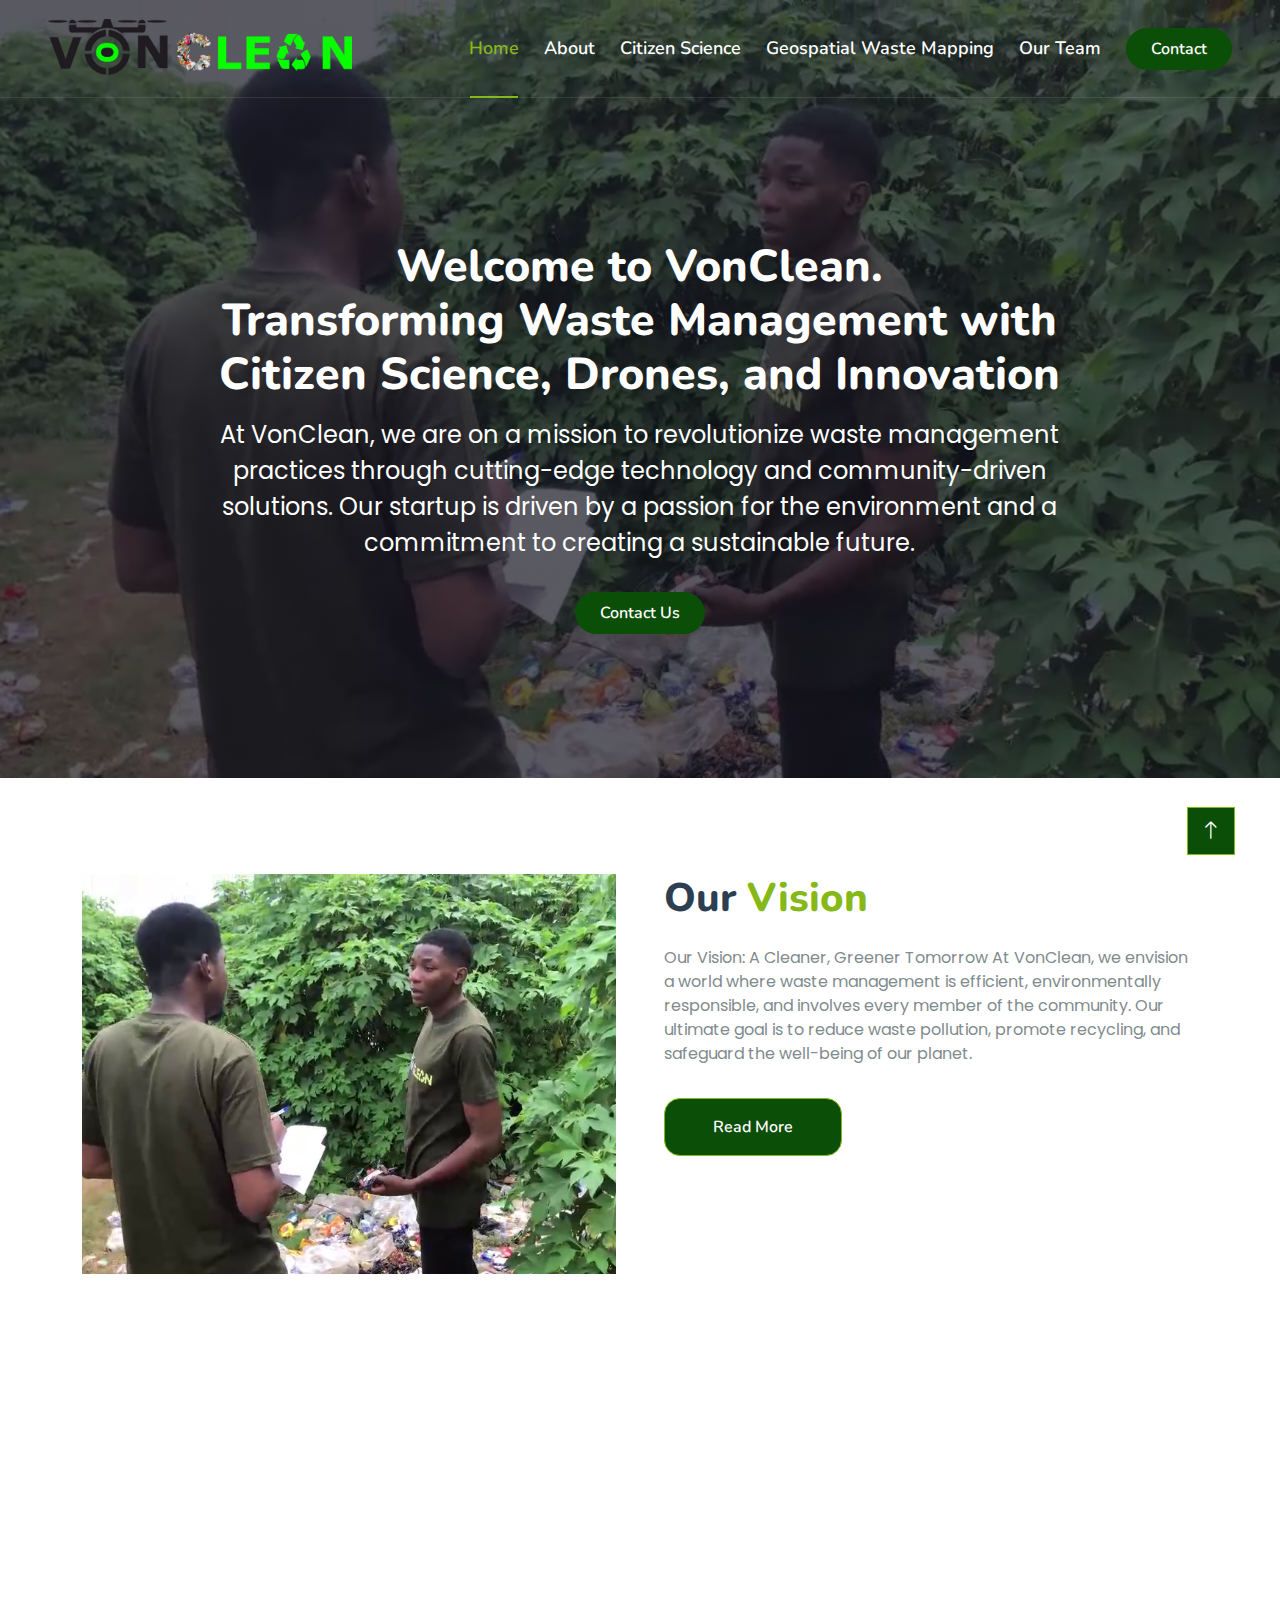
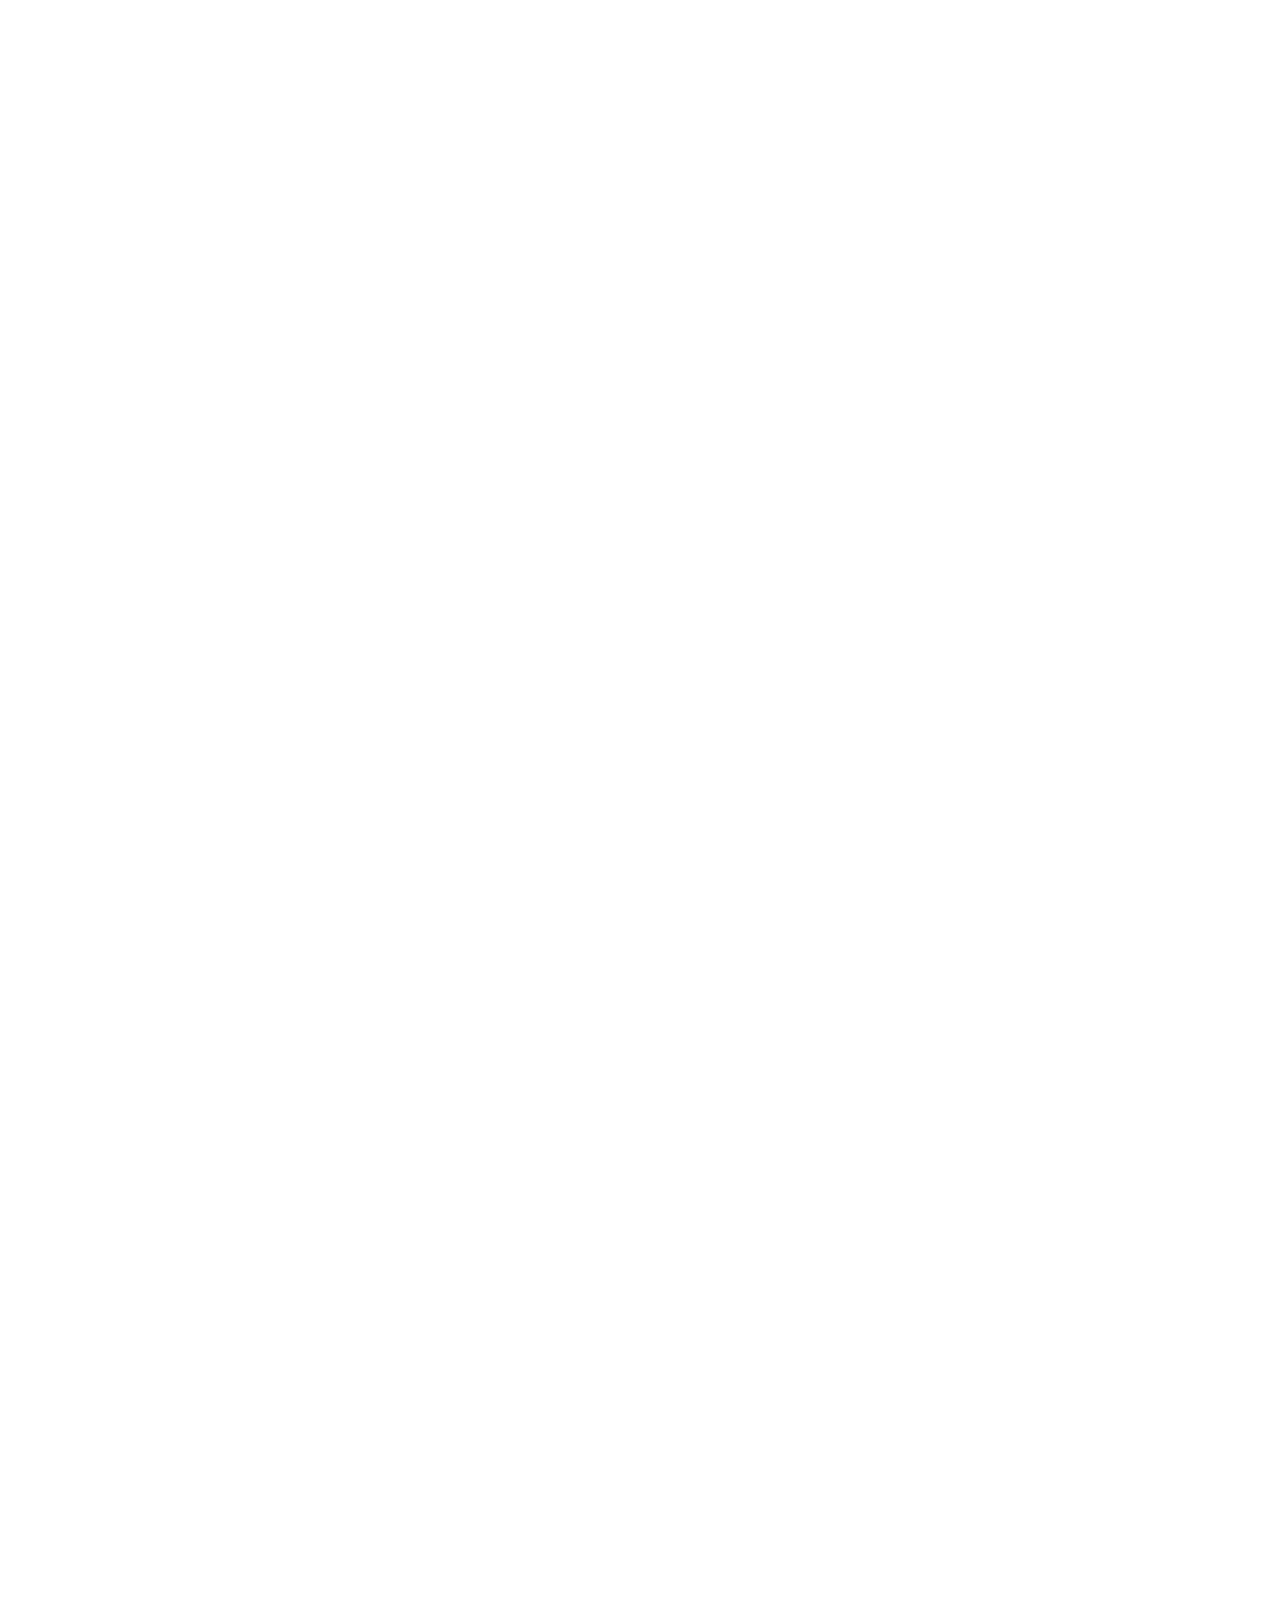
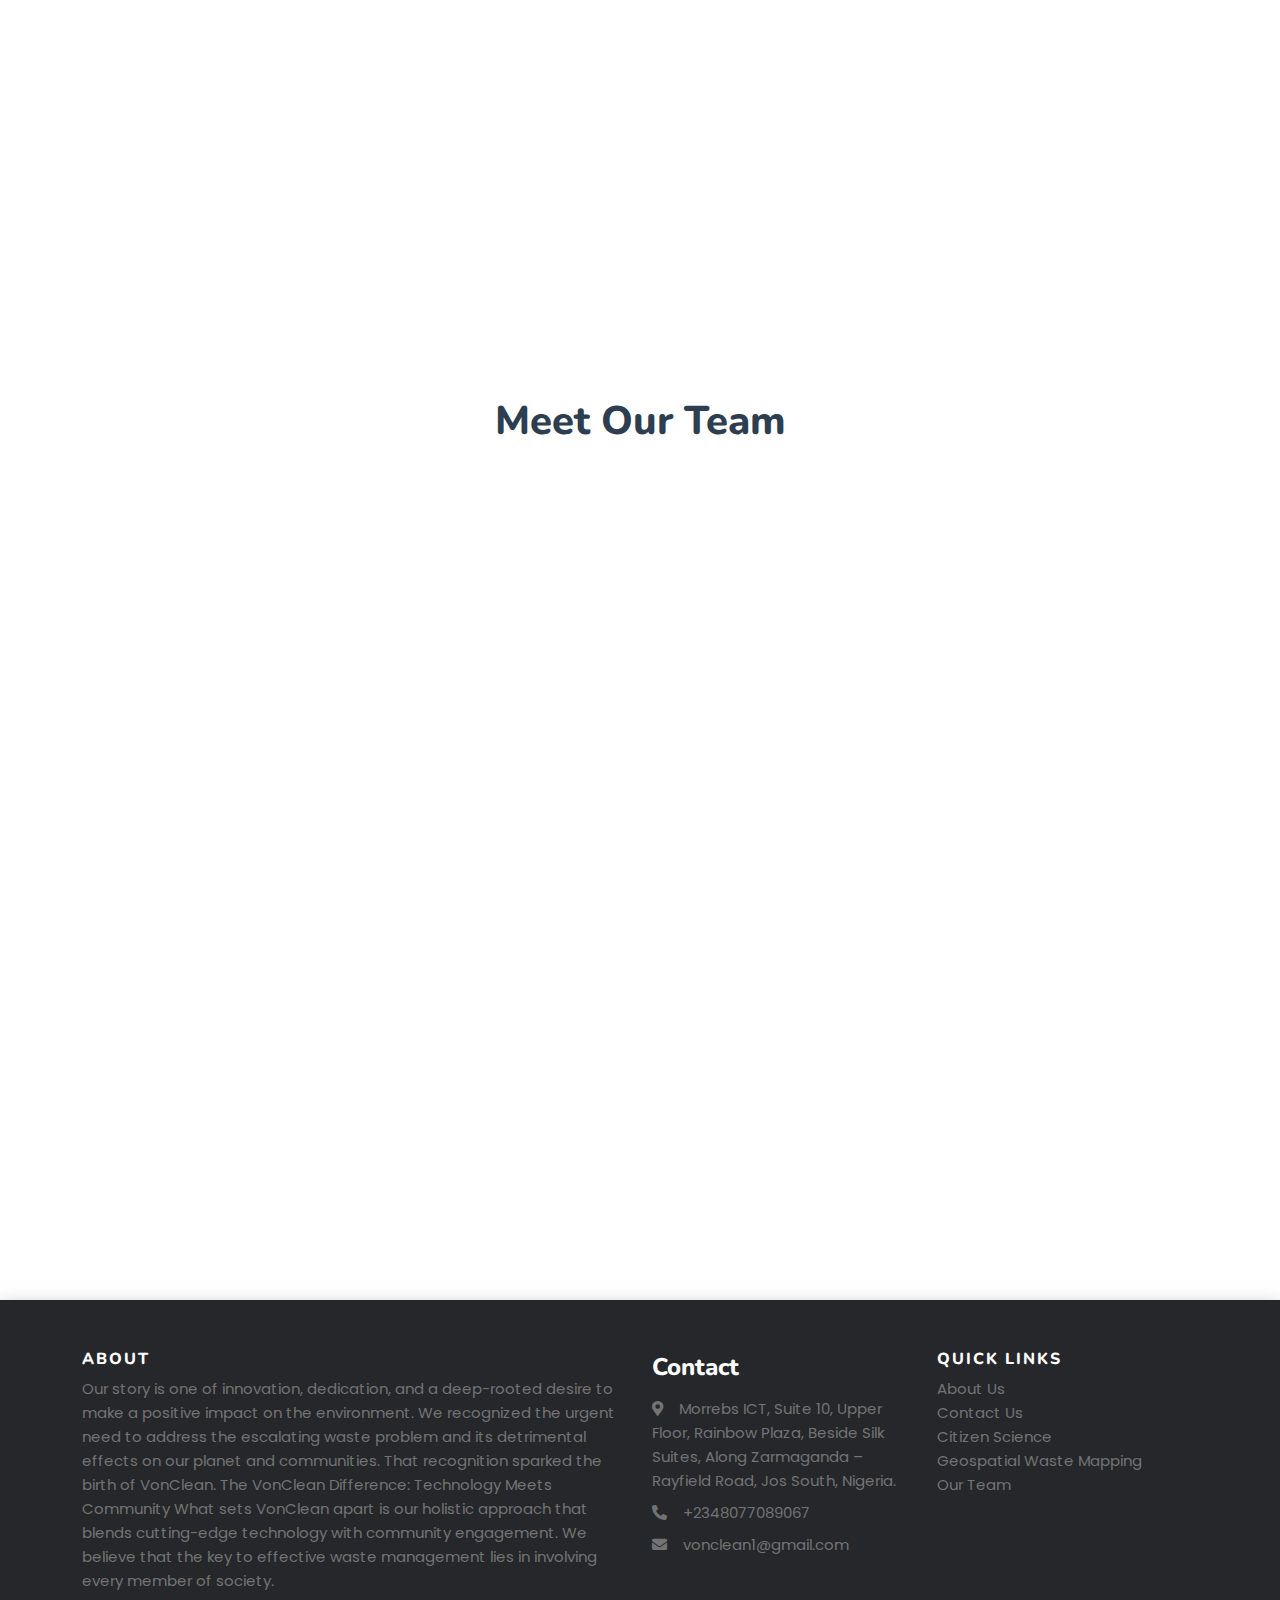
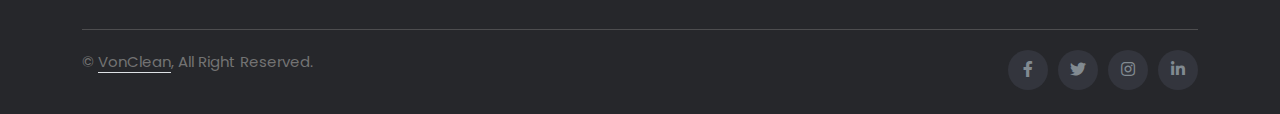
<file: vonclean Website/index.html>
<!DOCTYPE html>
<html lang="en">

<head>
    <meta charset="utf-8">
    <title>Von Clean</title>
    <meta content="width=device-width, initial-scale=1.0" name="viewport">
    <meta content="" name="keywords">
    <meta content="" name="description">

    <!-- Favicon -->
    <link href="img/Backup_of_sdfvfsvsfdc.png" rel="icon">

    <!-- Google Web Fonts -->
    <link rel="preconnect" href="https://fonts.googleapis.com">
    <link rel="preconnect" href="https://fonts.gstatic.com" crossorigin>
    <link href="https://fonts.googleapis.com/css2?family=Heebo:wght@400;500;600&family=Nunito:wght@600;700;800&display=swap" rel="stylesheet">

    <!-- Icon Font Stylesheet -->
    <link href="https://cdnjs.cloudflare.com/ajax/libs/font-awesome/5.10.0/css/all.min.css" rel="stylesheet">
    <link href="https://cdn.jsdelivr.net/npm/bootstrap-icons@1.4.1/font/bootstrap-icons.css" rel="stylesheet">

    <!-- Libraries Stylesheet -->
    <link href="lib/animate/animate.min.css" rel="stylesheet">
    <link href="lib/owlcarousel/assets/owl.carousel.min.css" rel="stylesheet">
    <link href="lib/tempusdominus/css/tempusdominus-bootstrap-4.min.css" rel="stylesheet" />
    <link rel="stylesheet" href="https://stackpath.bootstrapcdn.com/bootstrap/4.1.3/css/bootstrap.min.css" integrity="sha384-MCw98/SFnGE8fJT3GXwEOngsV7Zt27NXFoaoApmYm81iuXoPkFOJwJ8ERdknLPMO" crossorigin="anonymous">
    <link rel="stylesheet" href="https://cdnjs.cloudflare.com/ajax/libs/font-awesome/5.15.1/css/all.min.css" integrity="sha512-+4zCK9k+qNFUR5X+cKL9EIR+ZOhtIloNl9GIKS57V1MyNsYpYcUrUeQc9vNfzsWfV28IaLL3i96P9sdNyeRssA==" crossorigin="anonymous" />
    <!-- Customized Bootstrap Stylesheet -->
    <link href="css/bootstrap.min.css" rel="stylesheet">

    <!-- Template Stylesheet -->
    <link href="css/style.css" rel="stylesheet">
    <style>
        @import url('https://fonts.googleapis.com/css2?family=Poppins:wght@200;300;400;500;600;700;800;900&display=swap');
*{
    margin:0;
    padding:0;
    box-sizing: border-box;
}
body{
    font-family: 'Poppins', sans-serif;
    min-height: 100vh;
    display: block;
    align-items: center;
    justify-content: center;
}
.site-footer {
  background-color: #26272b;
  padding: 45px 0 20px;
  font-size: 15px;
  line-height: 24px;
  color: #737373;
  box-shadow: 0 10px 20px rgba(0,0,0,0.5);
}
.site-footer hr {
  border-top-color: #bbb;
  opacity: 0.5;
}
.site-footer hr.small {
  margin: 20px 0;
}
.site-footer h6 {
  color: #fff;
  font-size: 16px;
  text-transform: uppercase;
  margin-top: 5px;
  letter-spacing: 2px;
}
.site-footer a {
  color: #737373;
}
.site-footer a:hover {
  color: #fff;
  text-decoration: none;
} 
.footer-links {
  padding-left: 0;
  list-style: none;
}
.footer-links li {
  display: block;
}
.footer-links a {
  color: #737373;
}
.footer-links a:active,
.footer-links a:focus,
.footer-links a:hover {
  color: #fff;
  text-decoration: none;
} 
.site-footer .social-icons {
  text-align: right;
}
.site-footer .social-icons a {
  width: 40px;
  height: 40px;
  line-height: 40px;
  margin-left: 6px;
  margin-right: 0;
  border-radius: 100%;
  background-color: #33353d;
}
.copyright-text {
  margin: 0;
}
@media (max-width: 991px) {
  .site-footer [class^="col-"] {
    margin-bottom: 30px;
  }
}
@media (max-width: 767px) {
  .site-footer {
    padding-bottom: 0;
  }
  .site-footer .copyright-text,
  .site-footer .social-icons {
    text-align: center;
  }
}
.social-icons {
  padding-left: 0;
  margin-bottom: 0;
  list-style: none;
}
.social-icons li {
  display: inline-block;
  margin-bottom: 4px;
} 
.social-icons a {
  background-color: #eceeef;
  color: #818a91;
  font-size: 16px;
  display: inline-block;
  line-height: 44px;
  width: 44px;
  height: 44px;
  text-align: center;
  margin-right: 8px;
  border-radius: 100%;
  -webkit-transition: all 0.2s linear;
  -o-transition: all 0.2s linear;
  transition: all 0.2s linear;
}
.social-icons a:active,
.social-icons a:focus,
.social-icons a:hover {
  color: #fff;
  background-color: #29aafe;
} 
.social-icons a.facebook:hover {
  background-color: #3b5998;
}
.social-icons a.twitter:hover {
  background-color: #00aced;
}
.social-icons a.linkedin:hover {
  background-color: #007bb6;
}
.social-icons a.dribbble:hover {
  background-color: #ea4c89;
}
 

  
    </style>
</head>

<body>
    <!-- Spinner Start -->
    <div id="spinner" class="show bg-white position-fixed translate-middle w-100 vh-100 top-50 start-50 d-flex align-items-center justify-content-center">
        <div class="spinner-border text-primary" style="width: 3rem; height: 3rem;" role="status">
            <span class="sr-only">Loading...</span>
        </div>
    </div>
    <!-- Spinner End -->


    <!-- Topbar Start -->

    <!-- Topbar End -->


    <!-- Navbar & Hero Start -->
    <!-- Navbar & Hero Start -->
    <!-- Navbar & Hero Start -->
    <div class="container-fluid position-relative p-0">
        <nav class="navbar navbar-expand-lg navbar-light px-4 px-lg-5 py-3 py-lg-0" >
            <a href="" class="navbar-brand p-0">
               
                <img src="img/Backup_of_sdfvfsvsfdc.png" alt="Logo">
            </a>
            <button class="navbar-toggler" type="button" data-bs-toggle="collapse" data-bs-target="#navbarCollapse">
                <span class="fa fa-bars"></span>
            </button>
            <div class="collapse navbar-collapse" id="navbarCollapse">
                <div class="navbar-nav ms-auto py-0"  style="font-size: 2px;">
                    <a href="index.html" class="nav-item nav-link active">Home</a>
                    <a href="about.html" class="nav-item nav-link">About</a>
                    <a href="service.html" class="nav-item nav-link">Citizen Science</a>
                    <a href="package.html" class="nav-item nav-link">Geospatial Waste Mapping</a>
                    <a href="team.html" class="nav-item nav-link">Our Team</a>
                   
                    </div>
                    <a 
                </div>
                <a  class="btn btn-primary rounded-pill py-2 px-4" href="contact.html"  style="background-color: #0B4E07; border-color: #0B4E07;">Contact</a>
            </div>
        </nav>

        <div class="container-fluid bg-primary py-5 mb-5 hero-header" >
            <div class="container py-5">
                <div class="row justify-content-center py-5">
                    <div class="col-lg-10 pt-lg-5 mt-lg-5 text-center">
                        <h1 class="display-3 text-white mb-3 animated slideInDown" style="font-size: 280%;">Welcome to VonClean.<br> Transforming Waste Management with Citizen Science, Drones, and Innovation
                        </h1>
                        <p class="fs-4 text-white mb-4 animated slideInDown">At VonClean, we are on a mission to revolutionize waste management practices through cutting-edge technology and community-driven solutions. Our startup is driven by a passion for the environment and a commitment to creating a sustainable future. </p>
                        <div class="position-relative w-75 mx-auto animated slideInDown">
                           
                            <center><button type="button" class="btn btn-primary rounded-pill py-2 px-4" style="margin-top: 7px; background-color: #0B4E07; border-color: #0B4E07;">Contact Us</button></center>
                        </div>
                    </div>
                </div>
            </div>
        </div>
    </div>
    <!-- Navbar & Hero End -->


    <!-- About Start -->
    <div class="container-xxl py-5">
        <div class="container">
            <div class="row g-5">
                <div class="col-lg-6 wow " data-wow-delay="0.1s" style="min-height: 400px;">
                    <div class="position-relative h-100">
                        <img class="img-fluid position-absolute w-100 h-100" src="img/vlcsnap-2023-10-06-03h08m09s844.png" alt="" style="object-fit: cover;">
                    </div>
                </div>
                <div class="col-lg-6 wow "  >
                  
                    <h1 class="mb-4">Our <span class="text-primary">Vision</span></h1>
                    <p class="mb-4">Our Vision: A Cleaner, Greener Tomorrow
                        At VonClean, we envision a world where waste management is efficient, environmentally responsible, and involves every member of the community. Our ultimate goal is to reduce waste pollution, promote recycling, and safeguard the well-being of our planet.

                    </p>
                    
                    <a class="btn btn-primary py-3 px-5 mt-2" href="about.html" style="border-radius: 16px; background-color:#0B4E07 ;">Read More</a>
                </div>
            </div>
        </div>
    </div>
    <!-- About End -->


    <!-- Service Start -->
    <div class="container-xxl py-5">
        <div class="container">
            <div class="text-center wow  " data-wow-delay="0.1s" >
                <h6 class="section-title bg-white text-center text-primary px-3">Von Clean</h6>
                <h1 class="mb-5">The VonClean Solution: A Holistic Approach
                </h1>
            </div>
            <div class="row g-4">
                <div class="col-lg-3 col-sm-6 wow  " data-wow-delay="0.1s">
                    <div class="service-item rounded pt-3" style="height: 400px;">
                        <div class="p-4">
                            
                            <h5>Citizen Science</h5>
                            <p>We believe in the power of communities. With our mobile application, citizens actively participate in waste sorting, contributing to a cleaner environment and a stronger sense of responsibility.</p>
                        </div>
                    </div>
                </div>
                <div class="col-lg-3 col-sm-6 wow  "  >
                    <div class="service-item rounded pt-3" style="height: 400px;">
                        <div class="p-4">
                         
                            <h5>Drone Technology</h5>
                            <p>We've harnessed the potential of drones to identify waste hotspots, map waste collection routes, and monitor environmental conditions. Drones help us optimize waste management operations while reducing carbon emissions.</p>
                        </div>
                    </div>
                </div>
                <div class="col-lg-3 col-sm-6 wow  " data-wow-delay="0.5s">
                    <div class="service-item rounded pt-3" style="height: 400px;">
                        <div class="p-4">
                           
                            <h5>IoT Sensors</h5>
                            <p>Our smart waste bins, equipped with IoT sensors, communicate real-time data on fill levels. This data helps us optimize waste collection routes, minimize fuel consumption, and respond swiftly to illegal dumping incidents.
                            </p>
                        </div>
                    </div>
                </div>
                <div class="col-lg-3 col-sm-6 wow  " data-wow-delay="0.7s" >
                    <div class="service-item rounded pt-3" style="height: 400px;">
                        <div class="p-4">
                         
                            <h5>Incentive System</h5>
                            <p>VonClean's blockchain-based incentive system rewards individuals for responsible waste disposal and active recycling. Earn crypto rewards for making eco-friendly choices!
                            </p>
                        </div>
                    </div>
                </div>
               
                
               
            </div>
        </div>
    </div>
    <!-- Service End -->


    <!-- Destination Start -->
    <div class="col-lg-100 wow  "  >
        <center>
        <h1 class="mb-4">How It Works<span class="text-primary"> 
        </span></h1>
        
        <div class="col-lg-100 wow">
            <div class="col-sm-6">
                <p class="mb-0"style="font-size: 20px;"><i class="fa fa-arrow-right text-primary me-2" ></i>  Download the VonClean mobile app and become a citizen scientist.</p>
            </div><br>
            <div class="col-sm-6">
                <p class="mb-0"style="font-size: 20px;"><i class="fa fa-arrow-right text-primary me-2" ></i>Sort your waste correctly using our guidelines and the app.</p>
            </div><br>
            <div class="col-sm-6">
                <p class="mb-0"style="font-size: 20px;"><i class="fa fa-arrow-right text-primary me-2"></i>Drones identify waste hotspots and optimize collection routes.</p>
            </div>
            <div class="col-sm-6">
                <p class="mb-0"style="font-size: 20px;"><i class="fa fa-arrow-right text-primary me-2"></i> IoT sensors keep track of waste levels and report any irregularities.
                </p>
            </div>
            <div class="col-sm-6">
                <p class="mb-0"style="font-size: 20px;"><i class="fa fa-arrow-right text-primary me-2"></i> Earn crypto rewards for your eco-friendly efforts and help us build a sustainable future.
                </p>
            </div>
            
        </div>
       
    </center>
    </div>
    <!-- Destination Start -->


    <!-- Package Start -->
    <div class="container-xxl py-5 destination">
        <div class="container">
            <div class="text-center wow  " data-wow-delay="0.1s">
                <h6 class="section-title bg-white text-center text-primary px-3"></h6>
                <h1 class="mb-5">Our Impact: Making a Cleaner World Together</h1>
                <p>By joining VonClean, you become part of a global movement dedicated to reducing waste pollution, conserving resources, and mitigating climate change. Together, we are creating a positive impact, one responsible disposal at a time.</p>
            </div>
            <div class="row g-3">
                <div class="col-lg-7 col-md-6">
                    <div class="row g-3">
                        <div class="col-lg-12 col-md-12 wow zoomIn" data-wow-delay="0.1s">
                            <a class="position-relative d-block overflow-hidden" href="">
                                <img class="img-fluid" src="img/WhatsApp Image 2023-10-05 at 18.59.51_b72c6d23.jpg" alt="">
                               
                        </div>
                        <div class="col-lg-6 col-md-12 wow zoomIn"  >
                            <a class="position-relative d-block overflow-hidden" href="">
                                <img class="img-fluid" src="img/WhatsApp Image 2023-10-05 at 18.59.51_790d1161.jpg" alt="">
                                
                            </a>
                        </div>
                        <div class="col-lg-6 col-md-12 wow zoomIn" data-wow-delay="0.5s">
                            <a class="position-relative d-block overflow-hidden" href="">
                                <img class="img-fluid" src="img/WhatsApp Image 2023-10-05 at 18.59.46_4529bfdc.jpg" alt="">
                               
                            </a>
                        </div>
                    </div>
                </div>
                <div class="col-lg-5 col-md-6 wow zoomIn" data-wow-delay="0.7s" style="min-height: 350px;">
                    <a class="position-relative d-block h-100 overflow-hidden" href="">
                        <img class="img-fluid position-absolute w-100 h-100" src="img/WhatsApp Image 2023-10-05 at 19.00.00_bc6ce55f.jpg" alt="" style="object-fit: cover;">
            
                    </a>
                </div>
            </div>
        </div>
    </div>
    <!-- Package End -->


    <!-- Booking Start -->
    <div class="container-xxl py-5">
        <div class="container">
            <div class="text-center  " >
    
                <h1 class="mb-5">Meet Our Team</h1>
            </div>
        
            <div class="row g-10">
       
                <div class="col-lg-3 col-md-10 wow  " data-wow-delay="0.1s">
                    <div class="team-item">
                        <div class="overflow-hidden">
                            <img class="img-fluid" src="img/WhatsApp Image 2024-01-05 at 3.44.56 PM.jpeg" alt="" style="height:300px; width:100%;">
                        </div>
                        <div class="position-relative d-flex justify-content-center" style="margin-top: -19px;">
                            <a class="btn btn-square mx-1" href=""><i class="fab fa-facebook-f"></i></a>
                            <a class="btn btn-square mx-1" href=""><i class="fab fa-twitter"></i></a>
                            <a class="btn btn-square mx-1" href=""><i class="fab fa-instagram"></i></a>
                        </div>
                        <div class="text-center p-4" style="height: 280px;">
                            <h5 class="mb-0">Angela Jinan (CEO)
                            </h5>
                            <small> 
                             -Strategic leader with a proven track record in business development and growth.<br>
                                -Dedicated to fostering innovation and implementing cutting-edge technologies to drive company success.<br>
                             </small>
                                
                                
                                
                                
                                
                            
                        </div>
                    </div>
                </div>
                <div class="col-lg-3 col-md-10 wow  " data-wow-delay="0.1s">
                    <div class="team-item">
                        <div class="overflow-hidden">
                            <img class="img-fluid" src="img/WhatsApp Image 2023-10-05 at 18.59.51_790d1161.jpg" alt="" style="height:300px; width:100%;">
                        </div>
                        <div class="position-relative d-flex justify-content-center" style="margin-top: -19px;">
                            <a class="btn btn-square mx-1" href=""><i class="fab fa-facebook-f"></i></a>
                            <a class="btn btn-square mx-1" href=""><i class="fab fa-twitter"></i></a>
                            <a class="btn btn-square mx-1" href=""><i class="fab fa-instagram"></i></a>
                        </div>
                        <div class="text-center p-4" style="height: 280px;">
                            <h5 class="mb-0">Jonathan Vongchak
                            </h5>
                            <small>  - Visionary leader with a background in environmental science.<br>
                                - Passionate about leveraging technology for sustainable solutions.<br>
                                - Driven by a commitment to reducing waste and promoting recycling.
                             </small>
                        </div>
                    </div>
                </div>
          

            
                <div class="col-lg-3 col-md-6 wow  "  >
                    <div class="team-item">
                        <div class="overflow-hidden">
                            <img class="img-fluid" src="img/1696595106048.jpg"  style="height:300px; width:100%;" alt="">
                        </div>
                        <div class="position-relative d-flex justify-content-center" style="margin-top: -19px;">
                            <a class="btn btn-square mx-1" href=""><i class="fab fa-facebook-f"></i></a>
                            <a class="btn btn-square mx-1" href=""><i class="fab fa-twitter"></i></a>
                            <a class="btn btn-square mx-1" href=""><i class="fab fa-instagram"></i></a>
                        </div>
                        <div class="text-center p-4" style="height: 280px;">
                            <h5 class="mb-0">Ruel Hezekiah Nuffy</h5>
                            <small> - Tech enthusiast with a deep understanding of drone technology.<br>
                                - Aims to revolutionize waste management through innovation.<br>
                                - Committed to creating a cleaner and greener future.
                             </small>
                        </div>
                    </div>
                </div>
                <div class="col-lg-3 col-md-6 wow  " data-wow-delay="0.5s">
                    <div class="team-item">
                        <div class="overflow-hidden">
                            <img class="img-fluid" src="img/WhatsApp Image 2023-10-05 at 18.59.51_b72c6d23.jpg" style="height:300px; width:100%;" alt="">
                        </div>
                        <div class="position-relative d-flex justify-content-center" style="margin-top: -19px;">
                            <a class="btn btn-square mx-1" href=""><i class="fab fa-facebook-f"></i></a>
                            <a class="btn btn-square mx-1" href=""><i class="fab fa-twitter"></i></a>
                            <a class="btn btn-square mx-1" href=""><i class="fab fa-instagram"></i></a>
                        </div>
                        <div class="text-center p-4" style="height: 280px;">
                            <h5 class="mb-0">Temitope Okunbamu</h5>
                            <small>- Operations expert with a track record of optimizing processes.<br>
                                - Ensures the seamless integration of technology into waste management.<br>
                                - Committed to efficiency, resource allocation, and environmental preservation.
                             </small>
                        </div>
                    </div>
                </div><br>
          <br><br>
            
        </div>
</div>
    </div>
    <!-- Book</ing Start -->

    <div class="col-lg-100 wow  "  >
        <center>
        
        <h1 class="mb-4">
            Join Us in Our Mission
            </h1>
        
       
            <p style="max-width:80%;">Are you ready to be a part of the solution? Join VonClean today, and together, we'll build a cleaner, greener tomorrow. Together, we'll make waste a thing of the past. Let's turn waste into progress!

                Join VonClean now and be a part of the change we all want to see in the world. Together, we can create a cleaner, greener future for generations to come.
                </p>
     
    </center>
    </div>
        

    <!-- Process Start -->

    <!-- Process Start -->


    <!-- Team Start -->
    
    <!-- Team End -->


    <!-- Testimonial Start -->
   
    <!-- Testimonial End -->
        

    <!-- Footer Start -->
    <footer class="site-footer">
        <div class="container">
          <div class="row">
            <div class="col-sm-12 col-md-6">
              <h6>About</h6>
              <p class="text-justify">Our story is one of innovation, dedication, and a deep-rooted desire to make a positive impact on the environment. We recognized the urgent need to address the escalating waste problem and its detrimental effects on our planet and communities. That recognition sparked the birth of VonClean.

                The VonClean Difference: Technology Meets Community
                What sets VonClean apart is our holistic approach that blends cutting-edge technology with community engagement. We believe that the key to effective waste management lies in involving every member of society.
                </p>
            </div>
    
            <div class="col-6 col-md-3">
              <h6></h6>
              <ul class="footer-links ">
                <h4 class="text-white mb-3">Contact</h4>
                <p class="mb-2"><i class="fa fa-map-marker-alt me-3"></i>Morrebs ICT, Suite 10, Upper Floor, Rainbow Plaza, Beside Silk Suites, Along Zarmaganda – Rayfield Road, Jos South, Nigeria.</p>
                <p class="mb-2"><i class="fa fa-phone-alt me-3"></i>+2348077089067</p>
                <p class="mb-2"><i class="fa fa-envelope me-3"></i>vonclean1@gmail.com </p>
              </ul>
            </div>
    
            <div class="col-6 col-md-3">
              <h6>Quick Links</h6>
              <ul class="footer-links">
                <li><a href="about.html">About Us</a></li>
                <li><a href="contact.html">Contact Us</a></li>
                <li><a href="service.html">Citizen Science</a></li>
                <li><a href="package.html">Geospatial Waste Mapping</a></li>
                <li><a href="team.html">Our Team</a></li>
              </ul>
            </div>
          </div>
          <hr class="small">
        </div>
        <div class="container">
          <div class="row">
            <div class="col-md-8 col-sm-6 col-12">
                &copy; <a class="border-bottom" href="#">VonClean</a>, All Right Reserved.

                <!--/*** This template is free as long as you keep the footer author’s credit link/attribution link/backlink. If you'd like to use the template without the footer author’s credit link/attribution link/backlink, you can purchase the Credit Removal License from "https://htmlcodex.com/credit-removal". Thank you for your support. ***/-->
            </div>
    
            <div class="col-md-4 col-sm-6 col-12">
              <ul class="social-icons">
                <li><a class="facebook" href="https://web.facebook.com/profile.php?id=61550829960792"><i class="fab fa-facebook-f"></i></a></li>
                <li><a class="twitter" href="https://twitter.com/CleanVon18366"><i class="fab fa-twitter"></i></a></li>
                <li><a class="dribbble" href="https://instagram.com/vonclean?igshid=MjEwN2IyYWYwYw"><i class="fab fa-instagram"></i></a></li>
                <li><a class="linkedin" href="https://www.linkedin.com/company/99928020/"><i class="fab fa-linkedin-in"></i></a></li>
              </ul>
            </div>
          </div>
        </div>
      </footer>
       
    <script src="https://code.jquery.com/jquery-3.3.1.slim.min.js" integrity="sha384-q8i/X+965DzO0rT7abK41JStQIAqVgRVzpbzo5smXKp4YfRvH+8abtTE1Pi6jizo" crossorigin="anonymous"></script>
    <script src="https://cdnjs.cloudflare.com/ajax/libs/popper.js/1.14.3/umd/popper.min.js" integrity="sha384-ZMP7rVo3mIykV+2+9J3UJ46jBk0WLaUAdn689aCwoqbBJiSnjAK/l8WvCWPIPm49" crossorigin="anonymous"></script>
    <script src="https://stackpath.bootstrapcdn.com/bootstrap/4.1.3/js/bootstrap.min.js" integrity="sha384-ChfqqxuZUCnJSK3+MXmPNIyE6ZbWh2IMqE241rYiqJxyMiZ6OW/JmZQ5stwEULTy" crossorigin="anonymous"></script>
    <!-- Footer End -->


    <!-- Back to Top -->
    <a href="#" class="btn btn-lg btn-primary btn-lg-square back-to-top" style="background-color: #0B4E07;"><i class="bi bi-arrow-up"></i></a>


    <!-- JavaScript Libraries -->
    <script src="https://code.jquery.com/jquery-3.4.1.min.js"></script>
    <script src="https://cdn.jsdelivr.net/npm/bootstrap@5.0.0/dist/js/bootstrap.bundle.min.js"></script>
    <script src="lib/wow/wow.min.js"></script>
    <script src="lib/easing/easing.min.js"></script>
    <script src="lib/waypoints/waypoints.min.js"></script>
    <script src="lib/owlcarousel/owl.carousel.min.js"></script>
    <script src="lib/tempusdominus/js/moment.min.js"></script>
    <script src="lib/tempusdominus/js/moment-timezone.min.js"></script>
    <script src="lib/tempusdominus/js/tempusdominus-bootstrap-4.min.js"></script>

    <!-- Template Javascript -->
    <script src="js/main.js"></script>
</body>

</html>
</file>
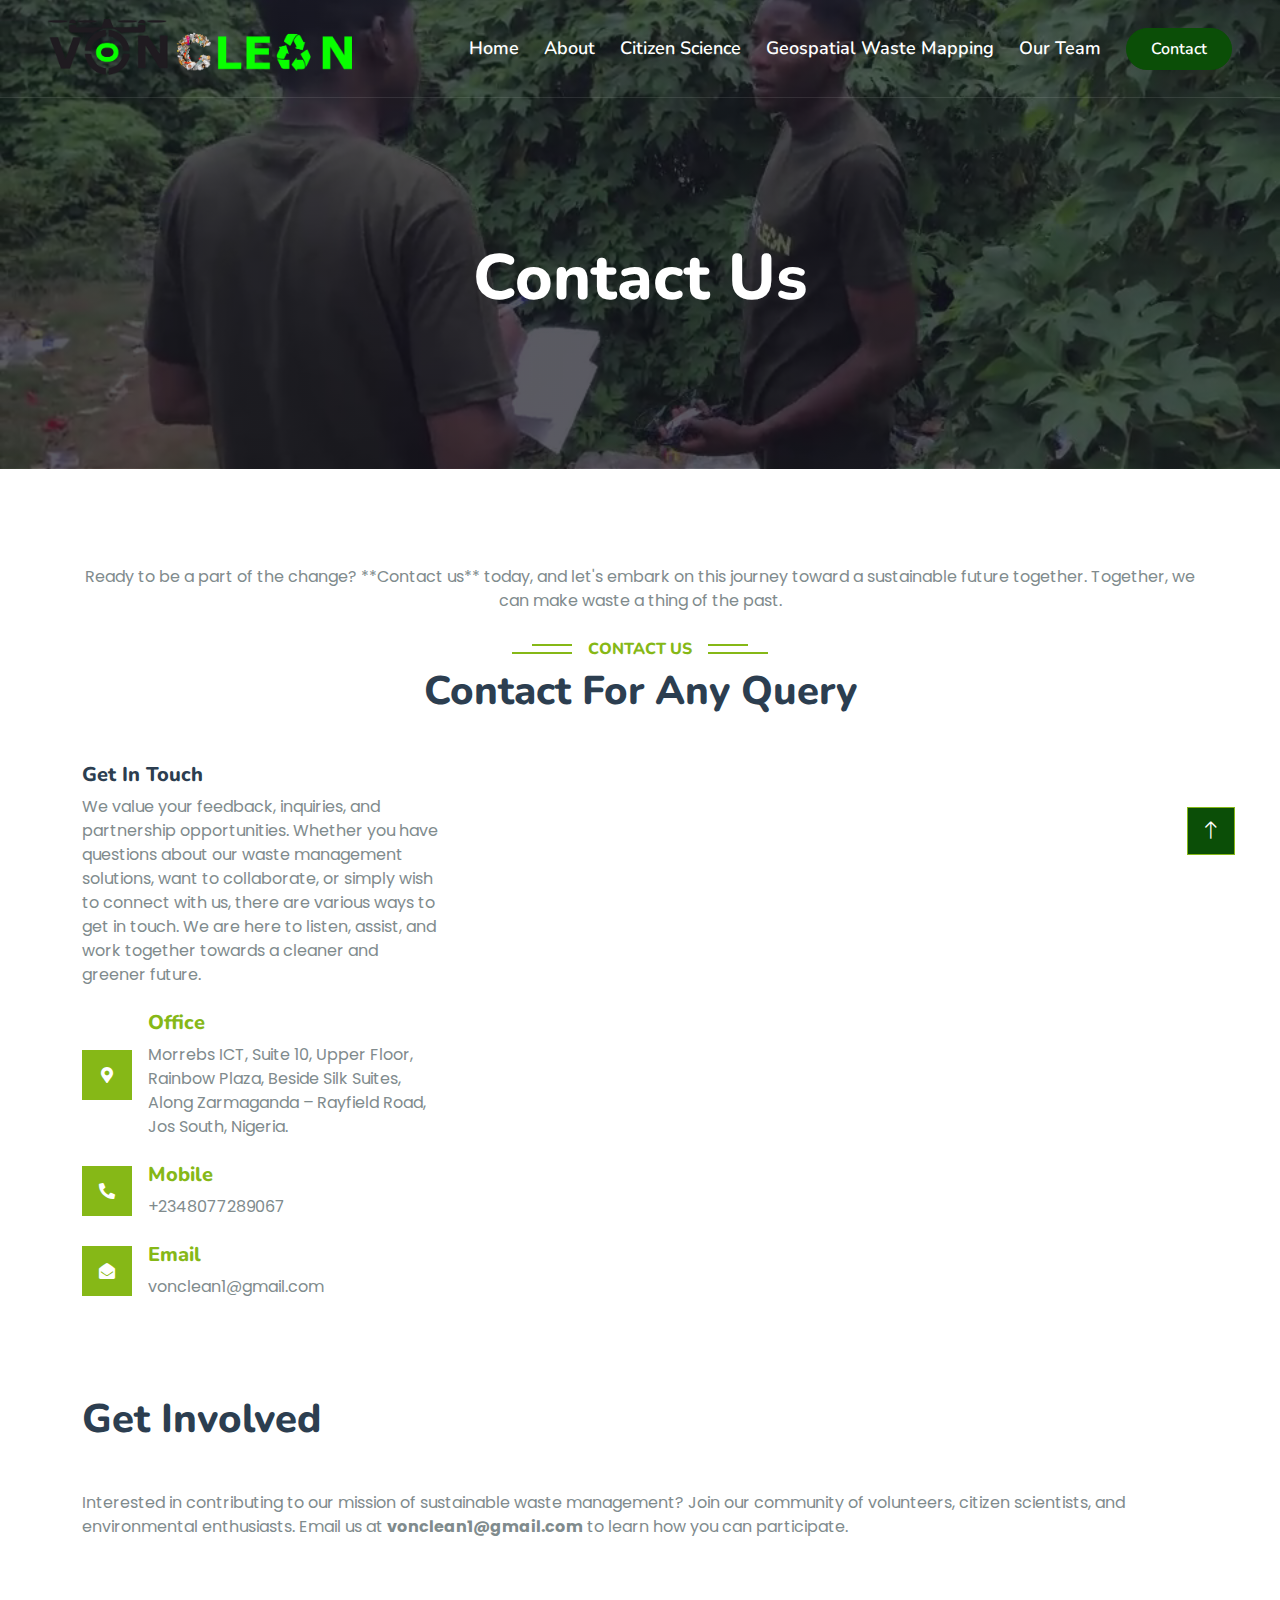
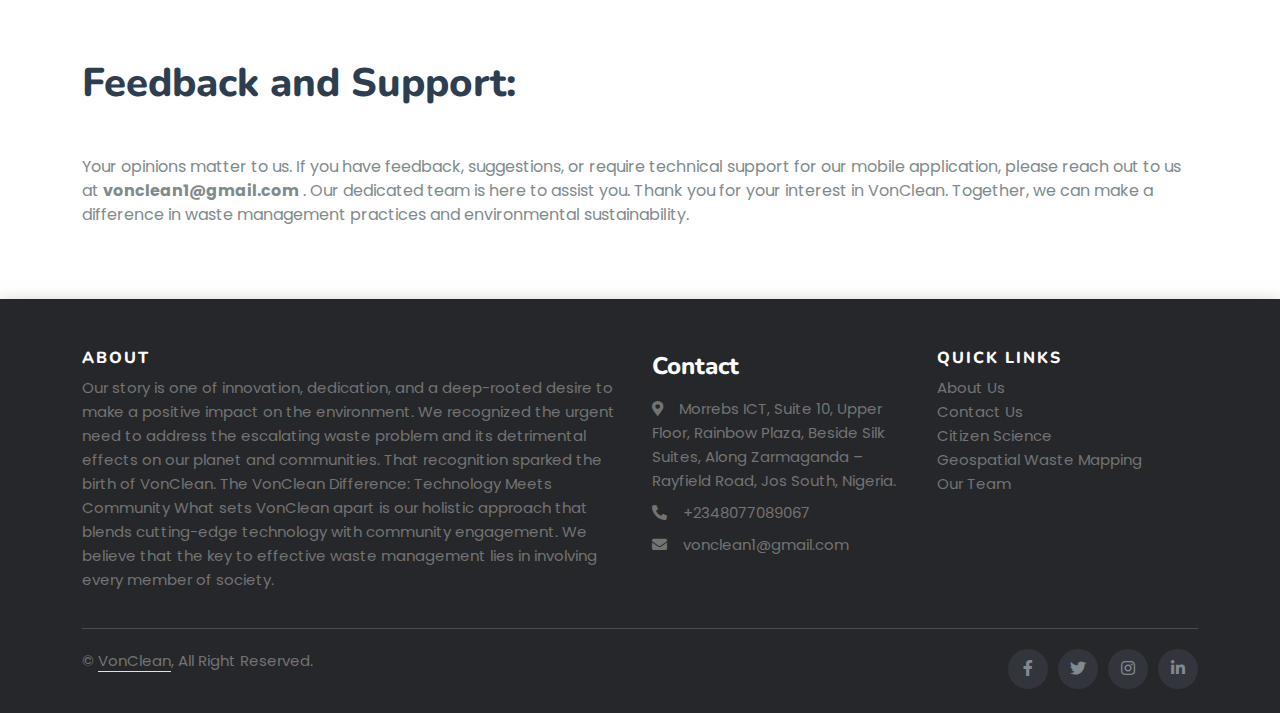
<file: vonclean Website/contact.html>
<!DOCTYPE html>
<html lang="en">

<head>
    <meta charset="utf-8">
    <title>Von Clean</title>
    <meta content="width=device-width, initial-scale=1.0" name="viewport">
    <meta content="" name="keywords">
    <meta content="" name="description">

    <!-- Favicon -->
    <link href="img/Backup_of_sdfvfsvsfdc.png" rel="icon">

    <!-- Google Web Fonts -->
    <link rel="preconnect" href="https://fonts.googleapis.com">
    <link rel="preconnect" href="https://fonts.gstatic.com" crossorigin>
    <link href="https://fonts.googleapis.com/css2?family=Heebo:wght@400;500;600&family=Nunito:wght@600;700;800&display=swap" rel="stylesheet">

    <!-- Icon Font Stylesheet -->
    <link href="https://cdnjs.cloudflare.com/ajax/libs/font-awesome/5.10.0/css/all.min.css" rel="stylesheet">
    <link href="https://cdn.jsdelivr.net/npm/bootstrap-icons@1.4.1/font/bootstrap-icons.css" rel="stylesheet">

    <!-- Libraries Stylesheet -->
    <link href="lib/animate/animate.min.css" rel="stylesheet">
    <link href="lib/owlcarousel/assets/owl.carousel.min.css" rel="stylesheet">
    <link href="lib/tempusdominus/css/tempusdominus-bootstrap-4.min.css" rel="stylesheet" />

    <!-- Customized Bootstrap Stylesheet -->
    <link href="css/bootstrap.min.css" rel="stylesheet">

    <!-- Template Stylesheet -->
    <link href="css/style.css" rel="stylesheet">
    <style>
        @import url('https://fonts.googleapis.com/css2?family=Poppins:wght@200;300;400;500;600;700;800;900&display=swap');
*{
    margin:0;
    padding:0;
    box-sizing: border-box;
}
body{
    font-family: 'Poppins', sans-serif;
    min-height: 100vh;
    display: block;
    align-items: center;
    justify-content: center;
}
.site-footer {
  background-color: #26272b;
  padding: 45px 0 20px;
  font-size: 15px;
  line-height: 24px;
  color: #737373;
  box-shadow: 0 10px 20px rgba(0,0,0,0.5);
}
.site-footer hr {
  border-top-color: #bbb;
  opacity: 0.5;
}
.site-footer hr.small {
  margin: 20px 0;
}
.site-footer h6 {
  color: #fff;
  font-size: 16px;
  text-transform: uppercase;
  margin-top: 5px;
  letter-spacing: 2px;
}
.site-footer a {
  color: #737373;
}
.site-footer a:hover {
  color: #fff;
  text-decoration: none;
} 
.footer-links {
  padding-left: 0;
  list-style: none;
}
.footer-links li {
  display: block;
}
.footer-links a {
  color: #737373;
}
.footer-links a:active,
.footer-links a:focus,
.footer-links a:hover {
  color: #fff;
  text-decoration: none;
} 
.site-footer .social-icons {
  text-align: right;
}
.site-footer .social-icons a {
  width: 40px;
  height: 40px;
  line-height: 40px;
  margin-left: 6px;
  margin-right: 0;
  border-radius: 100%;
  background-color: #33353d;
}
.copyright-text {
  margin: 0;
}
@media (max-width: 991px) {
  .site-footer [class^="col-"] {
    margin-bottom: 30px;
  }
}
@media (max-width: 767px) {
  .site-footer {
    padding-bottom: 0;
  }
  .site-footer .copyright-text,
  .site-footer .social-icons {
    text-align: center;
  }
}
.social-icons {
  padding-left: 0;
  margin-bottom: 0;
  list-style: none;
}
.social-icons li {
  display: inline-block;
  margin-bottom: 4px;
} 
.social-icons a {
  background-color: #eceeef;
  color: #818a91;
  font-size: 16px;
  display: inline-block;
  line-height: 44px;
  width: 44px;
  height: 44px;
  text-align: center;
  margin-right: 8px;
  border-radius: 100%;
  -webkit-transition: all 0.2s linear;
  -o-transition: all 0.2s linear;
  transition: all 0.2s linear;
}
.social-icons a:active,
.social-icons a:focus,
.social-icons a:hover {
  color: #fff;
  background-color: #29aafe;
} 
.social-icons a.facebook:hover {
  background-color: #3b5998;
}
.social-icons a.twitter:hover {
  background-color: #00aced;
}
.social-icons a.linkedin:hover {
  background-color: #007bb6;
}
.social-icons a.dribbble:hover {
  background-color: #ea4c89;
}
 

  
    </style>
</head>

<body>
    <!-- Spinner Start -->
    <div id="spinner" class="show bg-white position-fixed translate-middle w-100 vh-100 top-50 start-50 d-flex align-items-center justify-content-center">
        <div class="spinner-border text-primary" style="width: 3rem; height: 3rem;" role="status">
            <span class="sr-only">Loading...</span>
        </div>
    </div>
    <!-- Spinner End -->



<!-- Navbar & Hero Start -->
<div class="container-fluid position-relative p-0">
    <nav class="navbar navbar-expand-lg navbar-light px-4 px-lg-5 py-3 py-lg-0" >
        <a href="" class="navbar-brand p-0">
           
            <img src="img/Backup_of_sdfvfsvsfdc.png" alt="Logo">
        </a>
        <button class="navbar-toggler" type="button" data-bs-toggle="collapse" data-bs-target="#navbarCollapse">
            <span class="fa fa-bars"></span>
        </button>
        <div class="collapse navbar-collapse" id="navbarCollapse">
            <div class="navbar-nav ms-auto py-0"  style="font-size: 2px;">
                <a href="index.html" class="nav-item nav-link ">Home</a>
                <a href="about.html" class="nav-item nav-link">About</a>
                <a href="service.html" class="nav-item nav-link">Citizen Science</a>
                <a href="package.html" class="nav-item nav-link">Geospatial Waste Mapping</a>
                <a href="team.html" class="nav-item nav-link">Our Team</a>
               
                </div>
                <a 
            </div>
            <a  class="btn btn-primary rounded-pill py-2 px-4 " href="contact.html"  style="background-color: #0B4E07; border-color: #0B4E07;">Contact</a>
        </div>
    </nav>
        <div class="container-fluid bg-primary py-5 mb-5 hero-header">
            <div class="container py-5">
                <div class="row justify-content-center py-5">
                    <div class="col-lg-10 pt-lg-5 mt-lg-5 text-center">
                        <h1 class="display-3 text-white animated slideInDown">Contact Us</h1>
                        <nav aria-label="breadcrumb">
                            
                        </nav>
                    </div>
                </div>
            </div>
        </div>
    </div>
    <!-- Navbar & Hero End -->


    <!-- Contact Start -->
    <div class="container-xxl py-5">
        <div class="container">
            <div class="text-center wow         Up" data-wow-delay="0.1s">
                <p class="mb-4">Ready to be a part of the change? **Contact us** today, and let's embark on this journey toward a sustainable future together. Together, we can make waste a thing of the past.</p>

                </div>
            <div class="text-center wow         Up" data-wow-delay="0.1s">
                <h6 class="section-title bg-white text-center text-primary px-3">Contact Us</h6>
                <h1 class="mb-5">Contact For Any Query</h1>
            </div>
            <div class="row g-4">
                <div class="col-lg-4 col-md-6 wow         Up" data-wow-delay="0.1s">
                    <h5>Get In Touch</h5>
                    <p class="mb-4">We value your feedback, inquiries, and partnership opportunities. Whether you have questions about our waste management solutions, want to collaborate, or simply wish to connect with us, there are various ways to get in touch. We are here to listen, assist, and work together towards a cleaner and greener future.

                    </p>
                    <div class="d-flex align-items-center mb-4">
                        <div class="d-flex align-items-center justify-content-center flex-shrink-0 bg-primary" style="width: 50px; height: 50px;">
                            <i class="fa fa-map-marker-alt text-white"></i>
                        </div>
                        <div class="ms-3">
                            <h5 class="text-primary">Office</h5>
                            <p class="mb-0">Morrebs ICT, Suite 10, Upper Floor, Rainbow Plaza, Beside Silk Suites, Along Zarmaganda – Rayfield Road, Jos South, Nigeria.</p>
                        </div>
                    </div>
                    <div class="d-flex align-items-center mb-4">
                        <div class="d-flex align-items-center justify-content-center flex-shrink-0 bg-primary" style="width: 50px; height: 50px;">
                            <i class="fa fa-phone-alt text-white"></i>
                        </div>
                        <div class="ms-3">
                            <h5 class="text-primary">Mobile</h5>
                            <p class="mb-0">+2348077289067</p>
                        </div>
                    </div>
                    <div class="d-flex align-items-center">
                        <div class="d-flex align-items-center justify-content-center flex-shrink-0 bg-primary" style="width: 50px; height: 50px;">
                            <i class="fa fa-envelope-open text-white"></i>
                        </div>
                        <div class="ms-3">
                            <h5 class="text-primary">Email</h5>
                            <p class="mb-0">vonclean1@gmail.com</p>
                        </div>
                    </div>
                </div>
                <div class="col-lg-4 col-md-6 wow         Up" data-wow-delay="0.3s">
                    <iframe style="width: 100%;" src="https://www.google.com/maps/embed?pb=!1m18!1m12!1m3!1d7862.041271657059!2d8.87354237770997!3d9.848633500000002!2m3!1f0!2f0!3f0!3m2!1i1024!2i768!4f13.1!3m3!1m2!1s0x1053759c8bcced01%3A0xc7b4659df352297e!2sMorrebs%20ICT%20Solutions%20Limited!5e0!3m2!1sen!2sng!4v1696607732709!5m2!1sen!2sng" width="600" height="450" style="border:0;" allowfullscreen="" loading="lazy" referrerpolicy="no-referrer-when-downgrade"></iframe>
                </div>
            
            </div>
        </div>
    </div>
    <!-- Contact End -->
   
      <div class="container-xxl py-5">
        <div class="container">
      <h1 class="mb-5">Get Involved</h1>
      <p class="mb-4">Interested in contributing to our mission of sustainable waste management? Join our community of volunteers, citizen scientists, and environmental enthusiasts. Email us at <b> vonclean1@gmail.com</b> to learn how you can participate.
</p>
</div>
</div>
<div class="container-xxl py-5">
    <div class="container">
  <h1 class="mb-5">Feedback and Support:
</h1>
  <p class="mb-4">Your opinions matter to us. If you have feedback, suggestions, or require technical support for our mobile application, please reach out to us at <b>vonclean1@gmail.com</b> . Our dedicated team is here to assist you.

    Thank you for your interest in VonClean. Together, we can make a difference in waste management practices and environmental sustainability.
    </div>
</div>
   <!-- Footer Start -->
   <footer class="site-footer">
    <div class="container">
      <div class="row">
        <div class="col-sm-12 col-md-6">
          <h6>About</h6>
          <p class="text-justify">Our story is one of innovation, dedication, and a deep-rooted desire to make a positive impact on the environment. We recognized the urgent need to address the escalating waste problem and its detrimental effects on our planet and communities. That recognition sparked the birth of VonClean.

            The VonClean Difference: Technology Meets Community
            What sets VonClean apart is our holistic approach that blends cutting-edge technology with community engagement. We believe that the key to effective waste management lies in involving every member of society.
            </p>
        </div>

        <div class="col-6 col-md-3">
          <h6></h6>
          <ul class="footer-links ">
            <h4 class="text-white mb-3">Contact</h4>
            <p class="mb-2"><i class="fa fa-map-marker-alt me-3"></i>Morrebs ICT, Suite 10, Upper Floor, Rainbow Plaza, Beside Silk Suites, Along Zarmaganda – Rayfield Road, Jos South, Nigeria.</p>
            <p class="mb-2"><i class="fa fa-phone-alt me-3"></i>+2348077089067</p>
            <p class="mb-2"><i class="fa fa-envelope me-3"></i>vonclean1@gmail.com </p>
          </ul>
        </div>

        <div class="col-6 col-md-3">
          <h6>Quick Links</h6>
          <ul class="footer-links">
            <li><a href="about.html">About Us</a></li>
            <li><a href="contact.html">Contact Us</a></li>
            <li><a href="service.html">Citizen Science</a></li>
            <li><a href="package.html">Geospatial Waste Mapping</a></li>
            <li><a href="team.html">Our Team</a></li>
          </ul>
        </div>
      </div>
      <hr class="small">
    </div>
    <div class="container">
      <div class="row">
        <div class="col-md-8 col-sm-6 col-12">
            &copy; <a class="border-bottom" href="#">VonClean</a>, All Right Reserved.

            <!--/*** This template is free as long as you keep the footer author’s credit link/attribution link/backlink. If you'd like to use the template without the footer author’s credit link/attribution link/backlink, you can purchase the Credit Removal License from "https://htmlcodex.com/credit-removal". Thank you for your support. ***/-->
        </div>

        <div class="col-md-4 col-sm-6 col-12">
          <ul class="social-icons">
            <li><a class="facebook" href="https://web.facebook.com/profile.php?id=61550829960792"><i class="fab fa-facebook-f"></i></a></li>
            <li><a class="twitter" href="https://twitter.com/CleanVon18366"><i class="fab fa-twitter"></i></a></li>
            <li><a class="dribbble" href="https://instagram.com/vonclean?igshid=MjEwN2IyYWYwYw"><i class="fab fa-instagram"></i></a></li>
            <li><a class="linkedin" href="https://www.linkedin.com/company/99928020/"><i class="fab fa-linkedin-in"></i></a></li>
          </ul>
        </div>
      </div>
    </div>
  </footer>
   
<script src="https://code.jquery.com/jquery-3.3.1.slim.min.js" integrity="sha384-q8i/X+965DzO0rT7abK41JStQIAqVgRVzpbzo5smXKp4YfRvH+8abtTE1Pi6jizo" crossorigin="anonymous"></script>
<script src="https://cdnjs.cloudflare.com/ajax/libs/popper.js/1.14.3/umd/popper.min.js" integrity="sha384-ZMP7rVo3mIykV+2+9J3UJ46jBk0WLaUAdn689aCwoqbBJiSnjAK/l8WvCWPIPm49" crossorigin="anonymous"></script>
<script src="https://stackpath.bootstrapcdn.com/bootstrap/4.1.3/js/bootstrap.min.js" integrity="sha384-ChfqqxuZUCnJSK3+MXmPNIyE6ZbWh2IMqE241rYiqJxyMiZ6OW/JmZQ5stwEULTy" crossorigin="anonymous"></script>
<!-- Footer End -->



    <!-- Footer End -->


    <!-- Back to Top -->
    <a href="#" class="btn btn-lg btn-primary btn-lg-square back-to-top" style="background-color: #0B4E07;"><i class="bi bi-arrow-up"></i></a>


    <!-- JavaScript Libraries -->
    <script src="https://code.jquery.com/jquery-3.4.1.min.js"></script>
    <script src="https://cdn.jsdelivr.net/npm/bootstrap@5.0.0/dist/js/bootstrap.bundle.min.js"></script>
    <script src="lib/wow/wow.min.js"></script>
    <script src="lib/easing/easing.min.js"></script>
    <script src="lib/waypoints/waypoints.min.js"></script>
    <script src="lib/owlcarousel/owl.carousel.min.js"></script>
    <script src="lib/tempusdominus/js/moment.min.js"></script>
    <script src="lib/tempusdominus/js/moment-timezone.min.js"></script>
    <script src="lib/tempusdominus/js/tempusdominus-bootstrap-4.min.js"></script>

    <!-- Template Javascript -->
    <script src="js/main.js"></script>
</body>

</html>
</file>
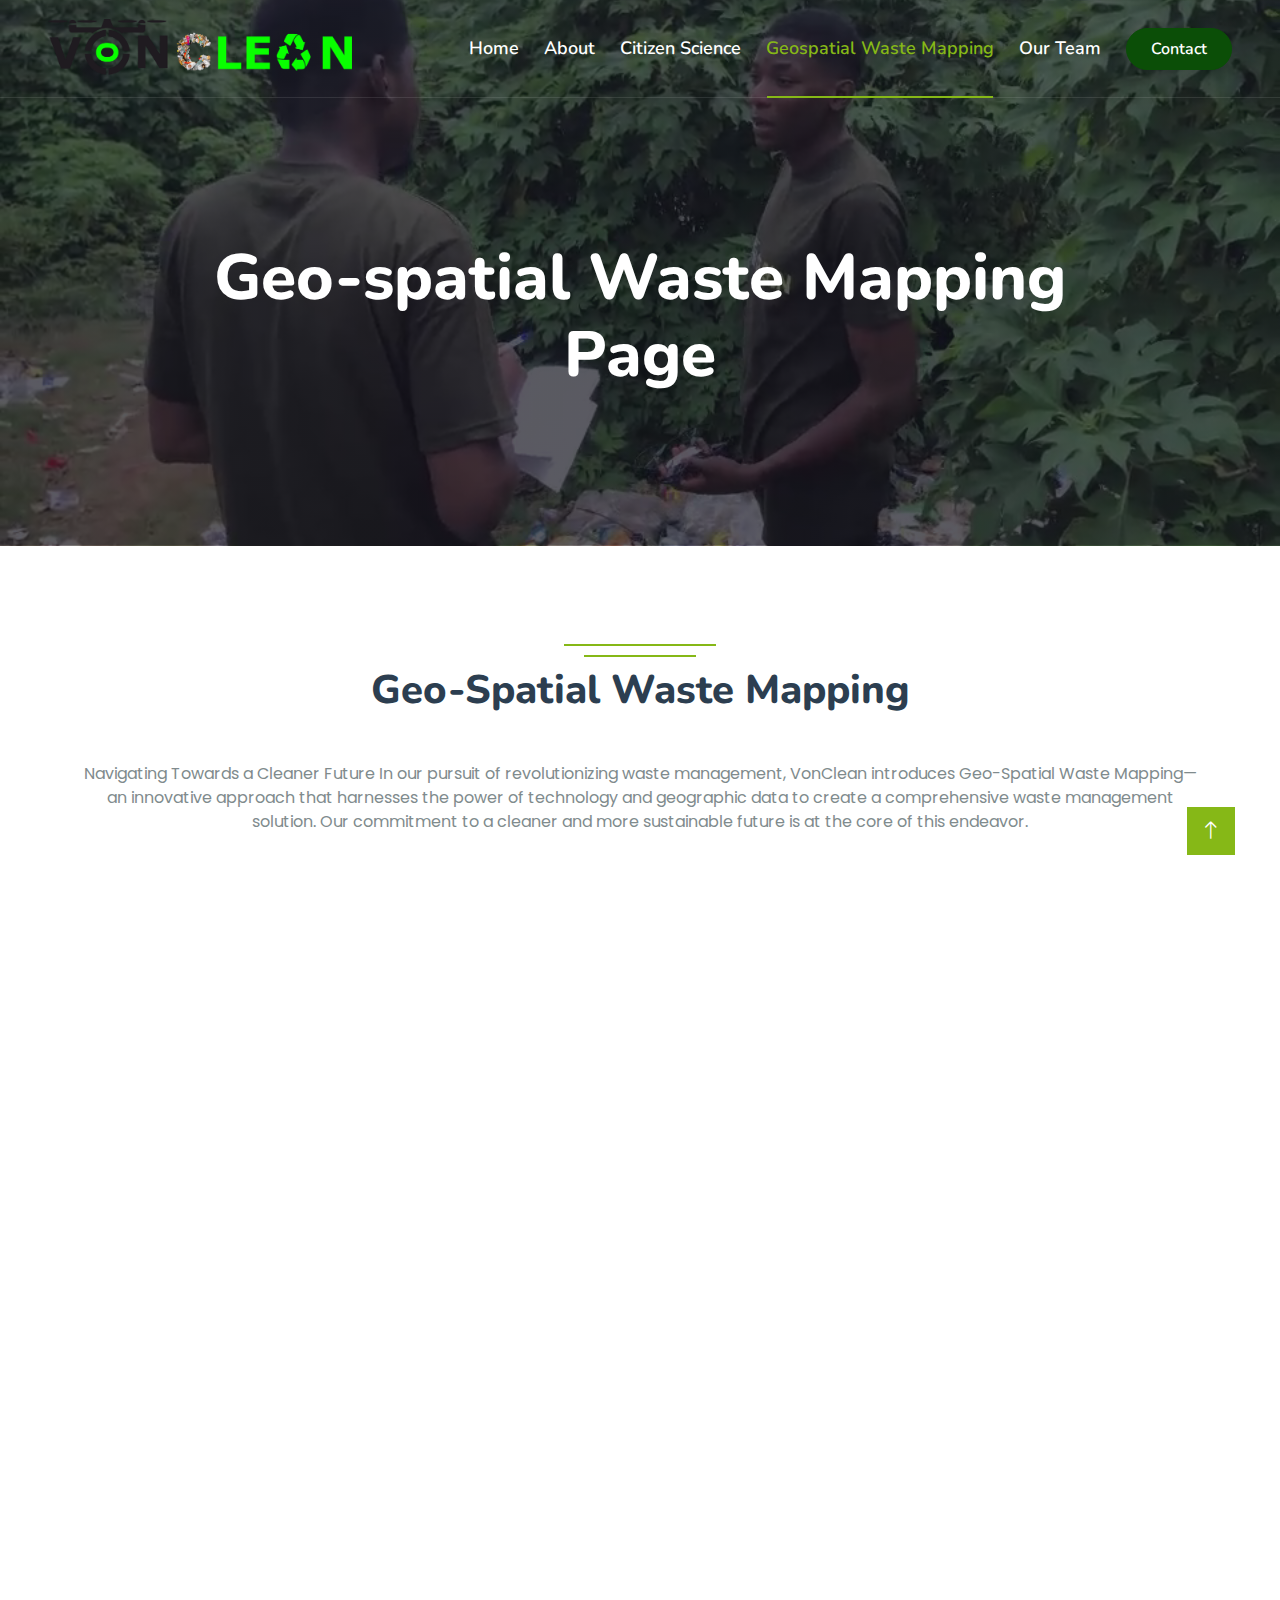
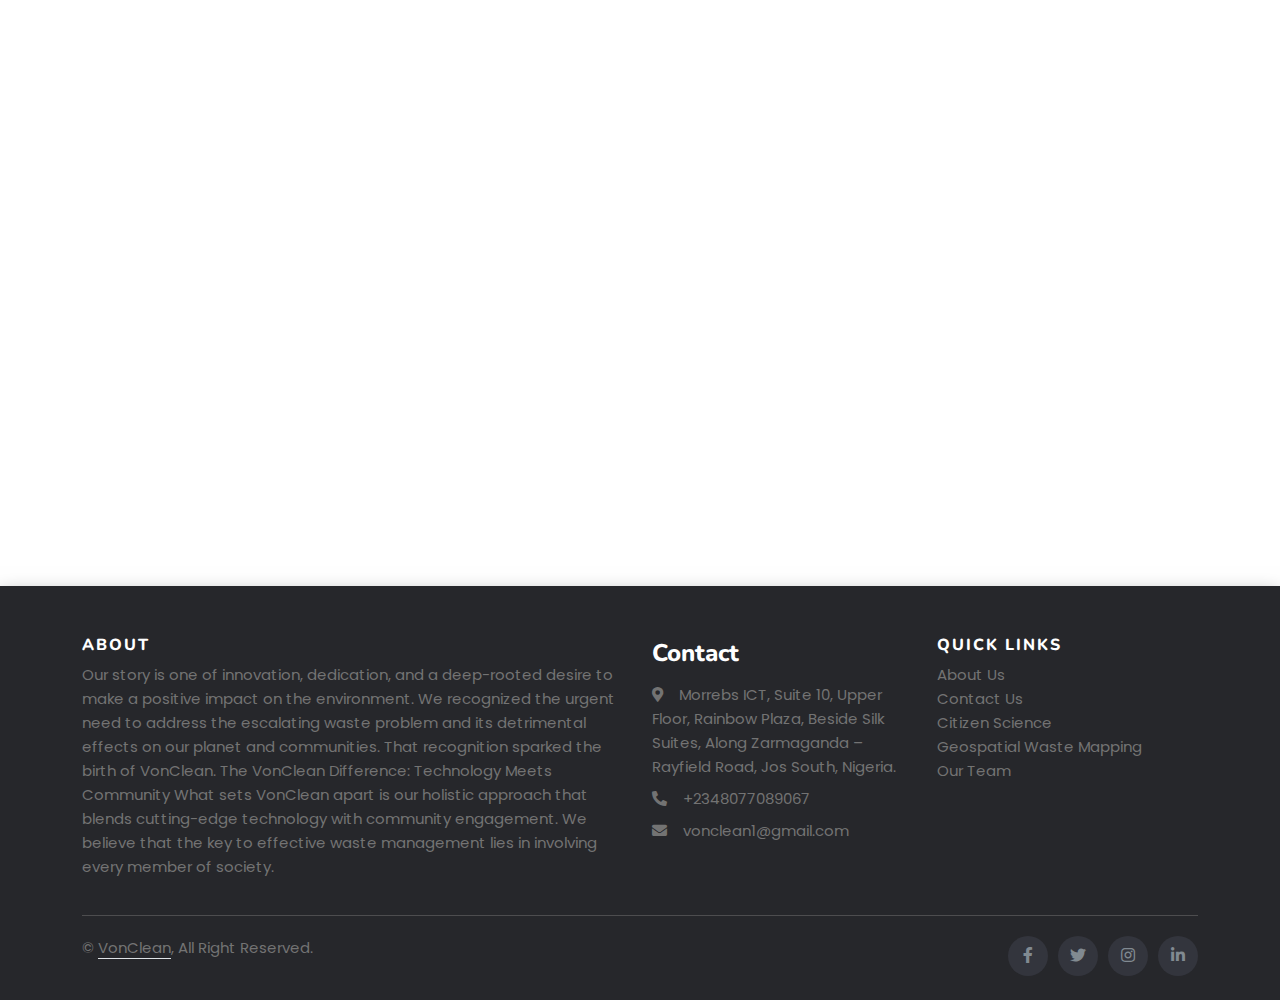
<file: vonclean Website/package.html>
<!DOCTYPE html>
<html lang="en">

<head>
    <meta charset="utf-8">
    <title>Von Clean</title>
    <meta content="width=device-width, initial-scale=1.0" name="viewport">
    <meta content="" name="keywords">
    <meta content="" name="description">

    <!-- Favicon -->
    <link href="img/Backup_of_sdfvfsvsfdc.png" rel="icon">

    <!-- Google Web Fonts -->
    <link rel="preconnect" href="https://fonts.googleapis.com">
    <link rel="preconnect" href="https://fonts.gstatic.com" crossorigin>
    <link href="https://fonts.googleapis.com/css2?family=Heebo:wght@400;500;600&family=Nunito:wght@600;700;800&display=swap" rel="stylesheet">

    <!-- Icon Font Stylesheet -->
    <link href="https://cdnjs.cloudflare.com/ajax/libs/font-awesome/5.10.0/css/all.min.css" rel="stylesheet">
    <link href="https://cdn.jsdelivr.net/npm/bootstrap-icons@1.4.1/font/bootstrap-icons.css" rel="stylesheet">

    <!-- Libraries Stylesheet -->
    <link href="lib/animate/animate.min.css" rel="stylesheet">
    <link href="lib/owlcarousel/assets/owl.carousel.min.css" rel="stylesheet">
    <link href="lib/tempusdominus/css/tempusdominus-bootstrap-4.min.css" rel="stylesheet" />

    <!-- Customized Bootstrap Stylesheet -->
    <link href="css/bootstrap.min.css" rel="stylesheet">

    <!-- Template Stylesheet -->
    <link href="css/style.css" rel="stylesheet">

    <style>
        @import url('https://fonts.googleapis.com/css2?family=Poppins:wght@200;300;400;500;600;700;800;900&display=swap');
*{
    margin:0;
    padding:0;
    box-sizing: border-box;
}
body{
    font-family: 'Poppins', sans-serif;
    min-height: 100vh;
    display: block;
    align-items: center;
    justify-content: center;
}
.site-footer {
  background-color: #26272b;
  padding: 45px 0 20px;
  font-size: 15px;
  line-height: 24px;
  color: #737373;
  box-shadow: 0 10px 20px rgba(0,0,0,0.5);
}
.site-footer hr {
  border-top-color: #bbb;
  opacity: 0.5;
}
.site-footer hr.small {
  margin: 20px 0;
}
.site-footer h6 {
  color: #fff;
  font-size: 16px;
  text-transform: uppercase;
  margin-top: 5px;
  letter-spacing: 2px;
}
.site-footer a {
  color: #737373;
}
.site-footer a:hover {
  color: #fff;
  text-decoration: none;
} 
.footer-links {
  padding-left: 0;
  list-style: none;
}
.footer-links li {
  display: block;
}
.footer-links a {
  color: #737373;
}
.footer-links a:active,
.footer-links a:focus,
.footer-links a:hover {
  color: #fff;
  text-decoration: none;
} 
.site-footer .social-icons {
  text-align: right;
}
.site-footer .social-icons a {
  width: 40px;
  height: 40px;
  line-height: 40px;
  margin-left: 6px;
  margin-right: 0;
  border-radius: 100%;
  background-color: #33353d;
}
.copyright-text {
  margin: 0;
}
@media (max-width: 991px) {
  .site-footer [class^="col-"] {
    margin-bottom: 30px;
  }
}
@media (max-width: 767px) {
  .site-footer {
    padding-bottom: 0;
  }
  .site-footer .copyright-text,
  .site-footer .social-icons {
    text-align: center;
  }
}
.social-icons {
  padding-left: 0;
  margin-bottom: 0;
  list-style: none;
}
.social-icons li {
  display: inline-block;
  margin-bottom: 4px;
} 
.social-icons a {
  background-color: #eceeef;
  color: #818a91;
  font-size: 16px;
  display: inline-block;
  line-height: 44px;
  width: 44px;
  height: 44px;
  text-align: center;
  margin-right: 8px;
  border-radius: 100%;
  -webkit-transition: all 0.2s linear;
  -o-transition: all 0.2s linear;
  transition: all 0.2s linear;
}
.social-icons a:active,
.social-icons a:focus,
.social-icons a:hover {
  color: #fff;
  background-color: #29aafe;
} 
.social-icons a.facebook:hover {
  background-color: #3b5998;
}
.social-icons a.twitter:hover {
  background-color: #00aced;
}
.social-icons a.linkedin:hover {
  background-color: #007bb6;
}
.social-icons a.dribbble:hover {
  background-color: #ea4c89;
}
 

  
    </style>
</head>

<body>
    <!-- Spinner Start -->
    <div id="spinner" class="show bg-white position-fixed translate-middle w-100 vh-100 top-50 start-50 d-flex align-items-center justify-content-center">
        <div class="spinner-border text-primary" style="width: 3rem; height: 3rem;" role="status">
            <span class="sr-only">Loading...</span>
        </div>
    </div>
    <!-- Spinner End -->


    <!-- Topbar Start -->
    <div class="container-fluid position-relative p-0">
        <nav class="navbar navbar-expand-lg navbar-light px-4 px-lg-5 py-3 py-lg-0" >
            <a href="" class="navbar-brand p-0">
               
                <img src="img/Backup_of_sdfvfsvsfdc.png" alt="Logo">
            </a>
            <button class="navbar-toggler" type="button" data-bs-toggle="collapse" data-bs-target="#navbarCollapse">
                <span class="fa fa-bars"></span>
            </button>
            <div class="collapse navbar-collapse" id="navbarCollapse">
                <div class="navbar-nav ms-auto py-0"  style="font-size: 2px;">
                    <a href="index.html" class="nav-item nav-link">Home</a>
                    <a href="about.html" class="nav-item nav-link">About</a>
                    <a href="service.html" class="nav-item nav-link">Citizen Science</a>
                    <a href="package.html" class="nav-item nav-link active">Geospatial Waste Mapping</a>
                    <a href="team.html" class="nav-item nav-link">Our Team</a>
                   
                    </div>
                    <a 
               
                <a  class="btn btn-primary rounded-pill py-2 px-4" href="contact.html"  style="background-color: #0B4E07; border-color: #0B4E07;">Contact</a>
            </div>
        </nav>
    
            <div class="container-fluid bg-primary py-5 mb-5 hero-header">
                <div class="container py-5">
                    <div class="row justify-content-center py-5">
                        <div class="col-lg-10 pt-lg-5 mt-lg-5 text-center">
                            <h1 class="display-3 text-white animated slideInDown">Geo-spatial Waste Mapping Page
                            </h1>
                            <nav aria-label="breadcrumb">
                                
                            </nav>
                        </div>
                    </div>
                </div>
            </div>
        </div>
    <!-- Navbar & Hero End -->

    <div class="container-xxl py-5">
        <div class="container">
                        <div class="text-center wow" data-wow-delay="0.1s">
                <h6 class="section-title bg-white text-center text-primary px-3"></h6>
                <h1 class="mb-5">Geo-Spatial Waste Mapping</h1>
                <p class="mb-4">
                    Navigating Towards a Cleaner Future
                    In our pursuit of revolutionizing waste management, VonClean introduces Geo-Spatial Waste Mapping—an innovative approach that harnesses the power of technology and geographic data to create a comprehensive waste management solution. Our commitment to a cleaner and more sustainable future is at the core of this endeavor.
                                    </p>
            </div>
        </div>
    </div>


    <div class="container-xxl py-5">
        <div class="container">
                        <div class="text-center wow" data-wow-delay="0.1s">
                <h6 class="section-title bg-white text-center text-primary px-3"></h6>
                <h1 class="mb-5">Understanding Geo-Spatial Waste Mapping
                </h1>
                <p class="mb-4">
                    Geo-Spatial Waste Mapping is the process of using geographical information systems (GIS), satellite imagery, and drone technology to visualize, track, and manage waste in real-time. It transforms the way we perceive and address waste management challenges by providing a dynamic and data-driven perspective.
                </p>
            </div>
        </div>
    </div>


    <div class="container">
        <div class="row g-5">
           
            <div class="col-lg-100 wow" data-wow-delay="0.3s">
                <h6 class="section-title bg-white text-start text-primary pe-3">
                  
</h6>
                <h1 class="mb-4">Why Geo-Spatial 

                    <span class="text-primary">Waste Mapping Matters</span></h1>
                <p class="mb-4">Geo-Spatial Waste Mapping is a game-changer for several reasons:


                </p>
               
               
            <div class="col-lg-100 wow" data-wow-delay="0.3s">
                <h6 class="section-title bg-white text-start text-primary pe-3">
                  
</h6>
             
                <div class="row gy-2 gx-4 mb-4">
                    <div class="col-sm-6">
                        <p class="mb-0"><i class="fa fa-arrow-right text-primary me-2"></i>Optimized Resource Allocation: By analyzing geographic data, we can allocate resources more effectively, reducing operational costs and environmental impact.

                        </p>
                    </div>
                    <div class="col-sm-6">
                        <p class="mb-0"><i class="fa fa-arrow-right text-primary me-2"></i> Environmental Preservation: Waste mapping helps us protect the environment by preventing illegal dumping and minimizing pollution.

                        </p>
                    </div>
                    <div class="col-sm-6">
                        <p class="mb-0"><i class="fa fa-arrow-right text-primary me-2"></i>Data-Driven Decision-Making: We make informed decisions based on real-time data, ensuring our waste management efforts are always on the right track.
                        </p>
                    </div>
                    <div class="col-sm-6">
                        <p class="mb-0"><i class="fa fa-arrow-right text-primary me-2"></i> Community Engagement: Geo-Spatial Waste Mapping empowers communities to actively participate in waste management, fostering a sense of responsibility.
                        </p>
                    </div>
                    
                </div>
                
            </div>
        </div>

        <div class="col-lg-100 wow" data-wow-delay="0.3s">
            <h6 class="section-title bg-white text-start text-primary pe-3">
              
</h6>
            <h1 class="mb-4">How VonClean Implements 


                <span class="text-primary">Geo-Spatial Waste Mapping</span></h1>
            <p class="mb-4">At VonClean, we've seamlessly integrated Geo-Spatial Waste Mapping into our waste management system:



            </p>
           
           
        <div class="col-lg-100 wow" data-wow-delay="0.3s">
            <h6 class="section-title bg-white text-start text-primary pe-3">
              
</h6>
         
            <div class="row gy-2 gx-4 mb-4">
                <div class="col-sm-6">
                    <p class="mb-0"><i class="fa fa-arrow-right text-primary me-2"></i>Drone Technology: Our fleet of drones equipped with high-resolution cameras and sensors conducts aerial surveys, capturing real-time data on waste hotspots and volumes.

                    </p>
                </div>
                <div class="col-sm-6">
                    <p class="mb-0"><i class="fa fa-arrow-right text-primary me-2"></i> GIS Technology: Geographic information systems analyze this data, creating interactive maps that guide waste collection teams.

                    </p>
                </div>
                <div class="col-sm-6">
                    <p class="mb-0"><i class="fa fa-arrow-right text-primary me-2"></i>Resource Optimization: We optimize waste collection routes and schedules based on the insights derived from Geo-Spatial Waste Mapping.
                    </p>
                </div>
                <div class="col-sm-6">
                    <p class="mb-0"><i class="fa fa-arrow-right text-primary me-2"></i> Citizen Involvement: Through our mobile application, citizens actively participate by reporting waste issues and contributing to the waste mapping process.
                    </p>
                </div>
                
                <h1 class="mb-4">


                    <span class="text-primary">Join Us on the Journey
                    </span></h1>
                <p class="mb-4">Geo-Spatial Waste Mapping is more than a technological advancement; it's a commitment to a cleaner, greener, and more sustainable future. We invite you to join us on this transformative journey towards responsible waste management.

                    By embracing technology, engaging communities, and prioritizing data-driven solutions, we can navigate towards a future where waste is managed efficiently, environmental impact is minimized, and every action contributes to a cleaner world.
                    
                    Together, we can redefine waste management, one data point at a time. Welcome to the future of waste management with VonClean.
                    
    
                </p>
            </div>
            
        </div>
    </div>
    </div>
</div>








<footer class="site-footer">
    <div class="container">
      <div class="row">
        <div class="col-sm-12 col-md-6">
          <h6>About</h6>
          <p class="text-justify">Our story is one of innovation, dedication, and a deep-rooted desire to make a positive impact on the environment. We recognized the urgent need to address the escalating waste problem and its detrimental effects on our planet and communities. That recognition sparked the birth of VonClean.

            The VonClean Difference: Technology Meets Community
            What sets VonClean apart is our holistic approach that blends cutting-edge technology with community engagement. We believe that the key to effective waste management lies in involving every member of society.
            </p>
        </div>

        <div class="col-6 col-md-3">
          <h6></h6>
          <ul class="footer-links ">
            <h4 class="text-white mb-3">Contact</h4>
            <p class="mb-2"><i class="fa fa-map-marker-alt me-3"></i>Morrebs ICT, Suite 10, Upper Floor, Rainbow Plaza, Beside Silk Suites, Along Zarmaganda – Rayfield Road, Jos South, Nigeria.</p>
            <p class="mb-2"><i class="fa fa-phone-alt me-3"></i>+2348077089067</p>
            <p class="mb-2"><i class="fa fa-envelope me-3"></i>vonclean1@gmail.com </p>
          </ul>
        </div>

        <div class="col-6 col-md-3">
          <h6>Quick Links</h6>
          <ul class="footer-links">
            <li><a href="about.html">About Us</a></li>
            <li><a href="contact.html">Contact Us</a></li>
            <li><a href="service.html">Citizen Science</a></li>
            <li><a href="package.html">Geospatial Waste Mapping</a></li>
            <li><a href="team.html">Our Team</a></li>
          </ul>
        </div>
      </div>
      <hr class="small">
    </div>
    <div class="container">
      <div class="row">
        <div class="col-md-8 col-sm-6 col-12">
            &copy; <a class="border-bottom" href="#">VonClean</a>, All Right Reserved.

            <!--/*** This template is free as long as you keep the footer author’s credit link/attribution link/backlink. If you'd like to use the template without the footer author’s credit link/attribution link/backlink, you can purchase the Credit Removal License from "https://htmlcodex.com/credit-removal". Thank you for your support. ***/-->
        </div>

        <div class="col-md-4 col-sm-6 col-12">
          <ul class="social-icons">
            <li><a class="facebook" href="https://web.facebook.com/profile.php?id=61550829960792"><i class="fab fa-facebook-f"></i></a></li>
            <li><a class="twitter" href="https://twitter.com/CleanVon18366"><i class="fab fa-twitter"></i></a></li>
            <li><a class="dribbble" href="https://instagram.com/vonclean?igshid=MjEwN2IyYWYwYw"><i class="fab fa-instagram"></i></a></li>
            <li><a class="linkedin" href="https://www.linkedin.com/company/99928020/"><i class="fab fa-linkedin-in"></i></a></li>
          </ul>
        </div>
      </div>
    </div>
  </footer>
   
<script src="https://code.jquery.com/jquery-3.3.1.slim.min.js" integrity="sha384-q8i/X+965DzO0rT7abK41JStQIAqVgRVzpbzo5smXKp4YfRvH+8abtTE1Pi6jizo" crossorigin="anonymous"></script>
<script src="https://cdnjs.cloudflare.com/ajax/libs/popper.js/1.14.3/umd/popper.min.js" integrity="sha384-ZMP7rVo3mIykV+2+9J3UJ46jBk0WLaUAdn689aCwoqbBJiSnjAK/l8WvCWPIPm49" crossorigin="anonymous"></script>
<script src="https://stackpath.bootstrapcdn.com/bootstrap/4.1.3/js/bootstrap.min.js" integrity="sha384-ChfqqxuZUCnJSK3+MXmPNIyE6ZbWh2IMqE241rYiqJxyMiZ6OW/JmZQ5stwEULTy" crossorigin="anonymous"></script>
<!-- Footer End -->




  


    


    <!-- Back to Top -->
    <a href="#" class="btn btn-lg btn-primary btn-lg-square back-to-top"><i class="bi bi-arrow-up"></i></a>


    <!-- JavaScript Libraries -->
    <script src="https://code.jquery.com/jquery-3.4.1.min.js"></script>
    <script src="https://cdn.jsdelivr.net/npm/bootstrap@5.0.0/dist/js/bootstrap.bundle.min.js"></script>
    <script src="lib/wow/wow.min.js"></script>
    <script src="lib/easing/easing.min.js"></script>
    <script src="lib/waypoints/waypoints.min.js"></script>
    <script src="lib/owlcarousel/owl.carousel.min.js"></script>
    <script src="lib/tempusdominus/js/moment.min.js"></script>
    <script src="lib/tempusdominus/js/moment-timezone.min.js"></script>
    <script src="lib/tempusdominus/js/tempusdominus-bootstrap-4.min.js"></script>

    <!-- Template Javascript -->
    <script src="js/main.js"></script>
</body>

</html>
</file>
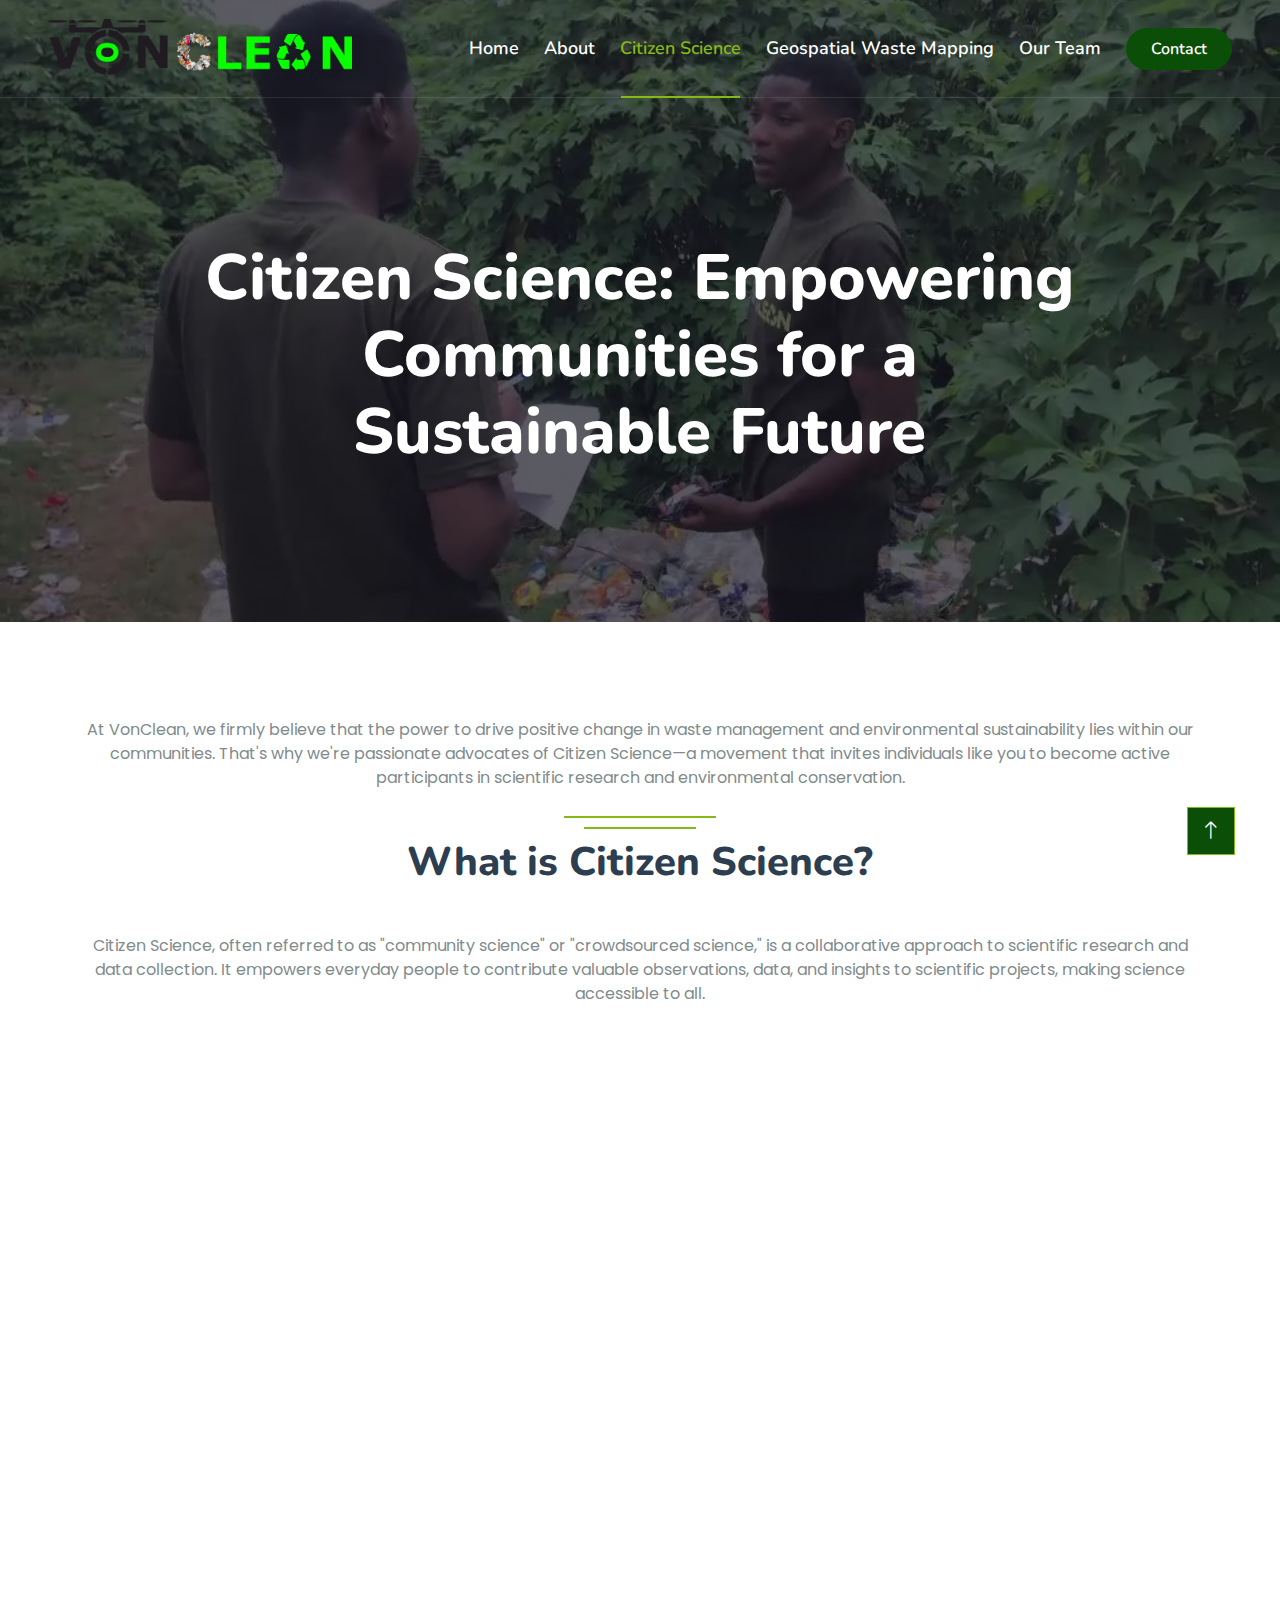
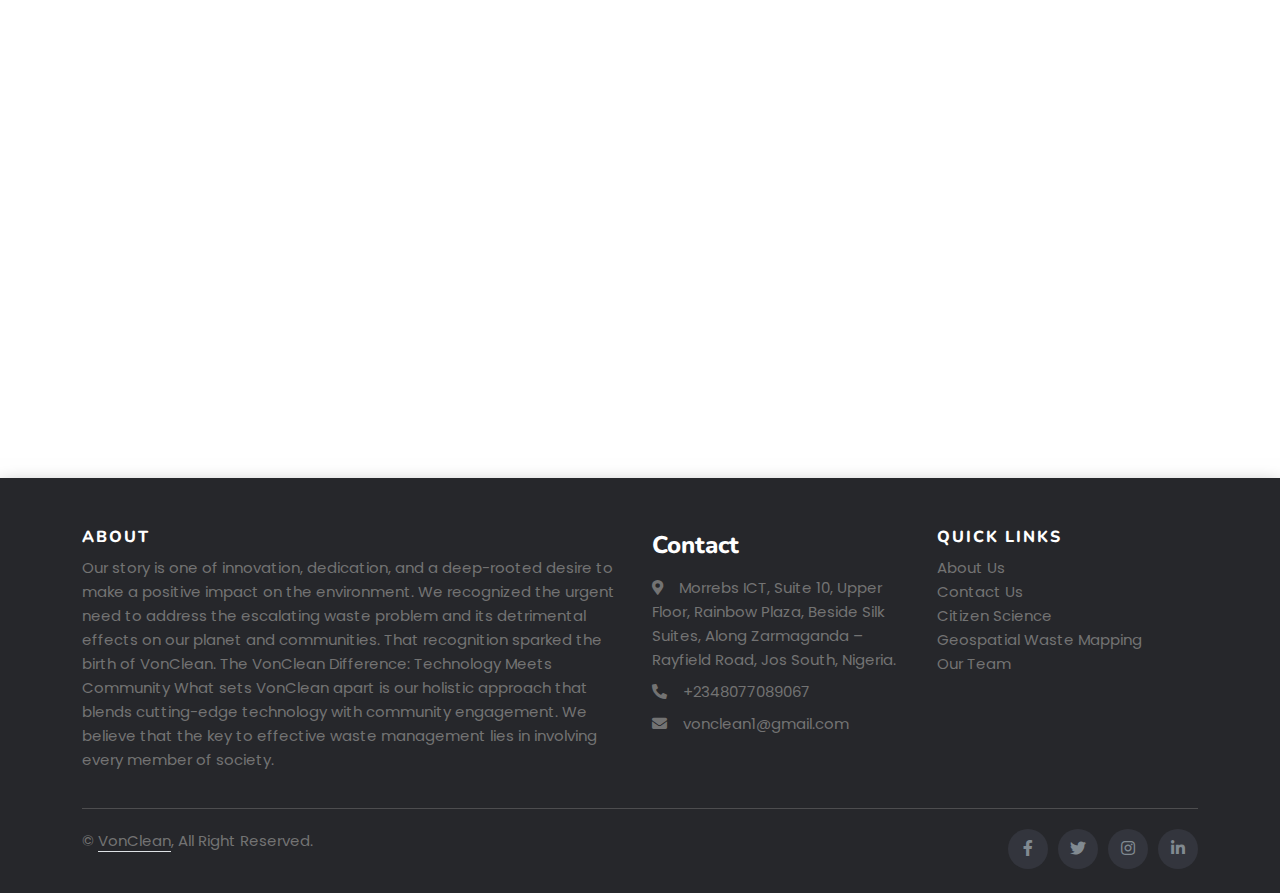
<file: vonclean Website/service.html>
<!DOCTYPE html>
<html lang="en">

<head>

    <meta charset="utf-8">
    <title>Von Clean</title>
    <meta content="width=device-width, initial-scale=1.0" name="viewport">
    <meta content="" name="keywords">
    <meta content="" name="description">

    <!-- Favicon -->
    <link href="img/Backup_of_sdfvfsvsfdc.png" rel="icon">

    <!-- Google Web Fonts -->
    <link rel="preconnect" href="https://fonts.googleapis.com">
    <link rel="preconnect" href="https://fonts.gstatic.com" crossorigin>
    <link href="https://fonts.googleapis.com/css2?family=Heebo:wght@400;500;600&family=Nunito:wght@600;700;800&display=swap" rel="stylesheet">

    <!-- Icon Font Stylesheet -->
    <link href="https://cdnjs.cloudflare.com/ajax/libs/font-awesome/5.10.0/css/all.min.css" rel="stylesheet">
    <link href="https://cdn.jsdelivr.net/npm/bootstrap-icons@1.4.1/font/bootstrap-icons.css" rel="stylesheet">

    <!-- Libraries Stylesheet -->
    <link href="lib/animate/animate.min.css" rel="stylesheet">
    <link href="lib/owlcarousel/assets/owl.carousel.min.css" rel="stylesheet">
    <link href="lib/tempusdominus/css/tempusdominus-bootstrap-4.min.css" rel="stylesheet" />

    <!-- Customized Bootstrap Stylesheet -->
    <link href="css/bootstrap.min.css" rel="stylesheet">

    <!-- Template Stylesheet -->
    <link href="css/style.css" rel="stylesheet">
    <style>
        @import url('https://fonts.googleapis.com/css2?family=Poppins:wght@200;300;400;500;600;700;800;900&display=swap');
*{
    margin:0;
    padding:0;
    box-sizing: border-box;
}
body{
    font-family: 'Poppins', sans-serif;
    min-height: 100vh;
    display: block;
    align-items: center;
    justify-content: center;
}
.site-footer {
  background-color: #26272b;
  padding: 45px 0 20px;
  font-size: 15px;
  line-height: 24px;
  color: #737373;
  box-shadow: 0 10px 20px rgba(0,0,0,0.5);
}
.site-footer hr {
  border-top-color: #bbb;
  opacity: 0.5;
}
.site-footer hr.small {
  margin: 20px 0;
}
.site-footer h6 {
  color: #fff;
  font-size: 16px;
  text-transform: uppercase;
  margin-top: 5px;
  letter-spacing: 2px;
}
.site-footer a {
  color: #737373;
}
.site-footer a:hover {
  color: #fff;
  text-decoration: none;
} 
.footer-links {
  padding-left: 0;
  list-style: none;
}
.footer-links li {
  display: block;
}
.footer-links a {
  color: #737373;
}
.footer-links a:active,
.footer-links a:focus,
.footer-links a:hover {
  color: #fff;
  text-decoration: none;
} 
.site-footer .social-icons {
  text-align: right;
}
.site-footer .social-icons a {
  width: 40px;
  height: 40px;
  line-height: 40px;
  margin-left: 6px;
  margin-right: 0;
  border-radius: 100%;
  background-color: #33353d;
}
.copyright-text {
  margin: 0;
}
@media (max-width: 991px) {
  .site-footer [class^="col-"] {
    margin-bottom: 30px;
  }
}
@media (max-width: 767px) {
  .site-footer {
    padding-bottom: 0;
  }
  .site-footer .copyright-text,
  .site-footer .social-icons {
    text-align: center;
  }
}
.social-icons {
  padding-left: 0;
  margin-bottom: 0;
  list-style: none;
}
.social-icons li {
  display: inline-block;
  margin-bottom: 4px;
} 
.social-icons a {
  background-color: #eceeef;
  color: #818a91;
  font-size: 16px;
  display: inline-block;
  line-height: 44px;
  width: 44px;
  height: 44px;
  text-align: center;
  margin-right: 8px;
  border-radius: 100%;
  -webkit-transition: all 0.2s linear;
  -o-transition: all 0.2s linear;
  transition: all 0.2s linear;
}
.social-icons a:active,
.social-icons a:focus,
.social-icons a:hover {
  color: #fff;
  background-color: #29aafe;
} 
.social-icons a.facebook:hover {
  background-color: #3b5998;
}
.social-icons a.twitter:hover {
  background-color: #00aced;
}
.social-icons a.linkedin:hover {
  background-color: #007bb6;
}
.social-icons a.dribbble:hover {
  background-color: #ea4c89;
}
 

  
    </style>
</head>

<body>
    <!-- Spinner Start -->
    <div id="spinner" class="show bg-white position-fixed translate-middle w-100 vh-100 top-50 start-50 d-flex align-items-center justify-content-center">
        <div class="spinner-border text-primary" style="width: 3rem; height: 3rem;" role="status">
            <span class="sr-only">Loading...</span>
        </div>
    </div>



    <!-- Navbar & Hero Start -->
    <div class="container-fluid position-relative p-0">
        <nav class="navbar navbar-expand-lg navbar-light px-4 px-lg-5 py-3 py-lg-0" >
            <a href="" class="navbar-brand p-0">
               
                <img src="img/Backup_of_sdfvfsvsfdc.png" alt="Logo">
            </a>
            <button class="navbar-toggler" type="button" data-bs-toggle="collapse" data-bs-target="#navbarCollapse">
                <span class="fa fa-bars"></span>
            </button>
            <div class="collapse navbar-collapse" id="navbarCollapse">
                <div class="navbar-nav ms-auto py-0"  style="font-size: 2px;">
                    <a href="index.html" class="nav-item nav-link">Home</a>
                    <a href="about.html" class="nav-item nav-link">About</a>
                    <a href="service.html" class="nav-item nav-link active">Citizen Science</a>
                    <a href="package.html" class="nav-item nav-link">Geospatial Waste Mapping</a>
                    <a href="team.html" class="nav-item nav-link">Our Team</a>
                   
                    </div>
                    <a 
                </div>
                <a  class="btn btn-primary rounded-pill py-2 px-4" href="contact.html"  style="background-color: #0B4E07; border-color: #0B4E07;">Contact</a>
            </div>
        </nav>

        <div class="container-fluid bg-primary py-5 mb-5 hero-header">
            <div class="container py-5">
                <div class="row justify-content-center py-5">
                    <div class="col-lg-10 pt-lg-5 mt-lg-5 text-center">
                        <h1 class="display-3 text-white animated slideInDown">Citizen Science: Empowering Communities for a Sustainable Future

                        </h1>
                        <nav aria-label="breadcrumb">
                           
                        </nav>
                    </div>
                </div>
            </div>
        </div>
    </div>
    <!-- Navbar & Hero End -->


    <!-- Service Start -->
    <div class="container-xxl py-5">
        <div class="container">
            <div class="text-center wow         Up" data-wow-delay="0.1s">
             
                <p class="mb-4">
                    At VonClean, we firmly believe that the power to drive positive change in waste management and environmental sustainability lies within our communities. That's why we're passionate advocates of Citizen Science—a movement that invites individuals like you to become active participants in scientific research and environmental conservation.
                    </p>
            </div>

            <div class="text-center wow         Up" data-wow-delay="0.1s">
                <h6 class="section-title bg-white text-center text-primary px-3"></h6>
                <h1 class="mb-5">What is Citizen Science?</h1>
                <p class="mb-4">
                    Citizen Science, often referred to as "community science" or "crowdsourced science," is a collaborative approach to scientific research and data collection. It empowers everyday people to contribute valuable observations, data, and insights to scientific projects, making science accessible to all.
                </p>
            </div>
        </div>
    </div>
    <!-- Service End -->
    <div class="container">
        <div class="row g-5">
           
            <div class="col-lg-100 wow         Up" data-wow-delay="0.3s">
                <h6 class="section-title bg-white text-start text-primary pe-3">
                  
</h6>
                <h1 class="mb-4">Why Citizen Science Matters
                    <span class="text-primary">Citizen Science Matters</span></h1>
                <p class="mb-4">Citizen Science is at the heart of our mission at VonClean because it plays a crucial role in addressing the global waste management crisis and fostering a sustainable future:

                </p>
               
               
            <div class="col-lg-100 wow         Up" data-wow-delay="0.3s">
                <h6 class="section-title bg-white text-start text-primary pe-3">
                  
</h6>
             
                <div class="row gy-2 gx-4 mb-4">
                    <div class="col-sm-6">
                        <p class="mb-0"><i class="fa fa-arrow-right text-primary me-2"></i>Community Engagement: Citizen Science engages individuals and communities, promoting a sense of responsibility and ownership in waste management and environmental stewardship.

                        </p>
                    </div>
                    <div class="col-sm-6">
                        <p class="mb-0"><i class="fa fa-arrow-right text-primary me-2"></i> Data Collection: Volunteers gather data on waste patterns, recycling behaviors, and environmental conditions, contributing to a comprehensive understanding of local waste issues.


                        </p>
                    </div>
                    <div class="col-sm-6">
                        <p class="mb-0"><i class="fa fa-arrow-right text-primary me-2"></i> Innovation: Citizen Science fosters innovation by harnessing the collective intelligence and creativity of diverse participants, driving solutions to complex problems.
                        </p>
                    </div>
                    <div class="col-sm-6">
                        <p class="mb-0"><i class="fa fa-arrow-right text-primary me-2"></i> Education: It provides valuable learning opportunities, raising awareness about waste management, recycling, and environmental impact.
                        </p>
                    </div>
                    
                </div>
                
            </div>
        </div>
    </div>
</div>





<div class="container">
    <div class="row g-5">
       
        <div class="col-lg-100 wow" data-wow-delay="0.3s">
            <h6 class="section-title bg-white text-start text-primary pe-3">
              
</h6>
            <h1 class="mb-4">How VonClean Embraces Citizen Science

               </h1>
            <p class="mb-4">At VonClean, Citizen Science is woven into the fabric of our waste management solution. We've integrated technology, data, and community engagement to create a dynamic ecosystem where individuals like you play a vital role:

            </p>
           
           
        <div class="col-lg-100 wow         Up" data-wow-delay="0.3s">
            <h6 class="section-title bg-white text-start text-primary pe-3">
              
</h6>
         
            <div class="row gy-2 gx-4 mb-4">
                <div class="col-sm-6">
                    <p class="mb-0"><i class="fa fa-arrow-right text-primary me-2"></i>Mobile Application: Our user-friendly mobile app empowers you to actively participate in waste sorting, recycling initiatives, and responsible waste disposal.

                    </p>
                </div>
                <div class="col-sm-6">
                    <p class="mb-0"><i class="fa fa-arrow-right text-primary me-2"></i>Data Contribution: Through the app, you can contribute real-time data on waste patterns and recycling behaviors, helping us map waste hotspots and optimize collection routes.

                    </p>
                </div>
                <div class="col-sm-6">
                    <p class="mb-0"><i class="fa fa-arrow-right text-primary me-2"></i>Collaborative Approach: We encourage community collaboration, fostering a sense of unity in the pursuit of a cleaner environment.
                    </p>
                </div>
                <div class="col-sm-6">
                    <p class="mb-0"><i class="fa fa-arrow-right text-primary me-2"></i>  Incentive System: VonClean rewards your contributions through a transparent blockchain-based cryptocurrency incentive system, recognizing your commitment to responsible waste management.
                    </p>
                </div>
                
            </div>
            
        </div>
    </div>
</div>


<div class="text-center wow         Up" data-wow-delay="0.1s">
    <h6 class="section-title bg-white text-center text-primary px-3"></h6>
    <h1 class="mb-5">Join Us in the Citizen Science Movement</h1>
    <p class="mb-4" style="margin: 20px;">
        We invite you to be a part of the Citizen Science movement with VonClean. Together, we can transform waste management, mitigate environmental pollution, and build a sustainable future. Whether you're an individual, a school, a community group, or a business, your participation makes a significant impact.

        Ready to take action and become a Citizen Scientist? **Join us today** and be the change our world needs. Together, we can turn every citizen into a scientist and make waste management a shared responsibility for a brighter tomorrow.
            </p>
</div>

</div>

   <!-- Footer Start -->
   <footer class="site-footer">
    <div class="container">
      <div class="row">
        <div class="col-sm-12 col-md-6">
          <h6>About</h6>
          <p class="text-justify">Our story is one of innovation, dedication, and a deep-rooted desire to make a positive impact on the environment. We recognized the urgent need to address the escalating waste problem and its detrimental effects on our planet and communities. That recognition sparked the birth of VonClean.

            The VonClean Difference: Technology Meets Community
            What sets VonClean apart is our holistic approach that blends cutting-edge technology with community engagement. We believe that the key to effective waste management lies in involving every member of society.
            </p>
        </div>

        <div class="col-6 col-md-3">
          <h6></h6>
          <ul class="footer-links ">
            <h4 class="text-white mb-3">Contact</h4>
            <p class="mb-2"><i class="fa fa-map-marker-alt me-3"></i>Morrebs ICT, Suite 10, Upper Floor, Rainbow Plaza, Beside Silk Suites, Along Zarmaganda – Rayfield Road, Jos South, Nigeria.</p>
            <p class="mb-2"><i class="fa fa-phone-alt me-3"></i>+2348077089067</p>
            <p class="mb-2"><i class="fa fa-envelope me-3"></i>vonclean1@gmail.com </p>
          </ul>
        </div>

        <div class="col-6 col-md-3">
          <h6>Quick Links</h6>
          <ul class="footer-links">
            <li><a href="about.html">About Us</a></li>
            <li><a href="contact.html">Contact Us</a></li>
            <li><a href="service.html">Citizen Science</a></li>
            <li><a href="package.html">Geospatial Waste Mapping</a></li>
            <li><a href="team.html">Our Team</a></li>
          </ul>
        </div>
      </div>
      <hr class="small">
    </div>
    <div class="container">
      <div class="row">
        <div class="col-md-8 col-sm-6 col-12">
            &copy; <a class="border-bottom" href="#">VonClean</a>, All Right Reserved.

            <!--/*** This template is free as long as you keep the footer author’s credit link/attribution link/backlink. If you'd like to use the template without the footer author’s credit link/attribution link/backlink, you can purchase the Credit Removal License from "https://htmlcodex.com/credit-removal". Thank you for your support. ***/-->
        </div>

        <div class="col-md-4 col-sm-6 col-12">
          <ul class="social-icons">
            <li><a class="facebook" href="https://web.facebook.com/profile.php?id=61550829960792"><i class="fab fa-facebook-f"></i></a></li>
            <li><a class="twitter" href="https://twitter.com/CleanVon18366"><i class="fab fa-twitter"></i></a></li>
            <li><a class="dribbble" href="https://instagram.com/vonclean?igshid=MjEwN2IyYWYwYw"><i class="fab fa-instagram"></i></a></li>
            <li><a class="linkedin" href="https://www.linkedin.com/company/99928020/"><i class="fab fa-linkedin-in"></i></a></li>
          </ul>
        </div>
      </div>
    </div>
  </footer>
   
<script src="https://code.jquery.com/jquery-3.3.1.slim.min.js" integrity="sha384-q8i/X+965DzO0rT7abK41JStQIAqVgRVzpbzo5smXKp4YfRvH+8abtTE1Pi6jizo" crossorigin="anonymous"></script>
<script src="https://cdnjs.cloudflare.com/ajax/libs/popper.js/1.14.3/umd/popper.min.js" integrity="sha384-ZMP7rVo3mIykV+2+9J3UJ46jBk0WLaUAdn689aCwoqbBJiSnjAK/l8WvCWPIPm49" crossorigin="anonymous"></script>
<script src="https://stackpath.bootstrapcdn.com/bootstrap/4.1.3/js/bootstrap.min.js" integrity="sha384-ChfqqxuZUCnJSK3+MXmPNIyE6ZbWh2IMqE241rYiqJxyMiZ6OW/JmZQ5stwEULTy" crossorigin="anonymous"></script>
<!-- Footer End -->





    <!-- Back to Top -->
    <a href="#" class="btn btn-lg btn-primary btn-lg-square back-to-top" style="background-color: #0B4E07;"><i class="bi bi-arrow-up"></i></a>


    <!-- JavaScript Libraries -->
    <script src="https://code.jquery.com/jquery-3.4.1.min.js"></script>
    <script src="https://cdn.jsdelivr.net/npm/bootstrap@5.0.0/dist/js/bootstrap.bundle.min.js"></script>
    <script src="lib/wow/wow.min.js"></script>
    <script src="lib/easing/easing.min.js"></script>
    <script src="lib/waypoints/waypoints.min.js"></script>
    <script src="lib/owlcarousel/owl.carousel.min.js"></script>
    <script src="lib/tempusdominus/js/moment.min.js"></script>
    <script src="lib/tempusdominus/js/moment-timezone.min.js"></script>
    <script src="lib/tempusdominus/js/tempusdominus-bootstrap-4.min.js"></script>

    <!-- Template Javascript -->
    <script src="js/main.js"></script>
</body>

</html>
</file>
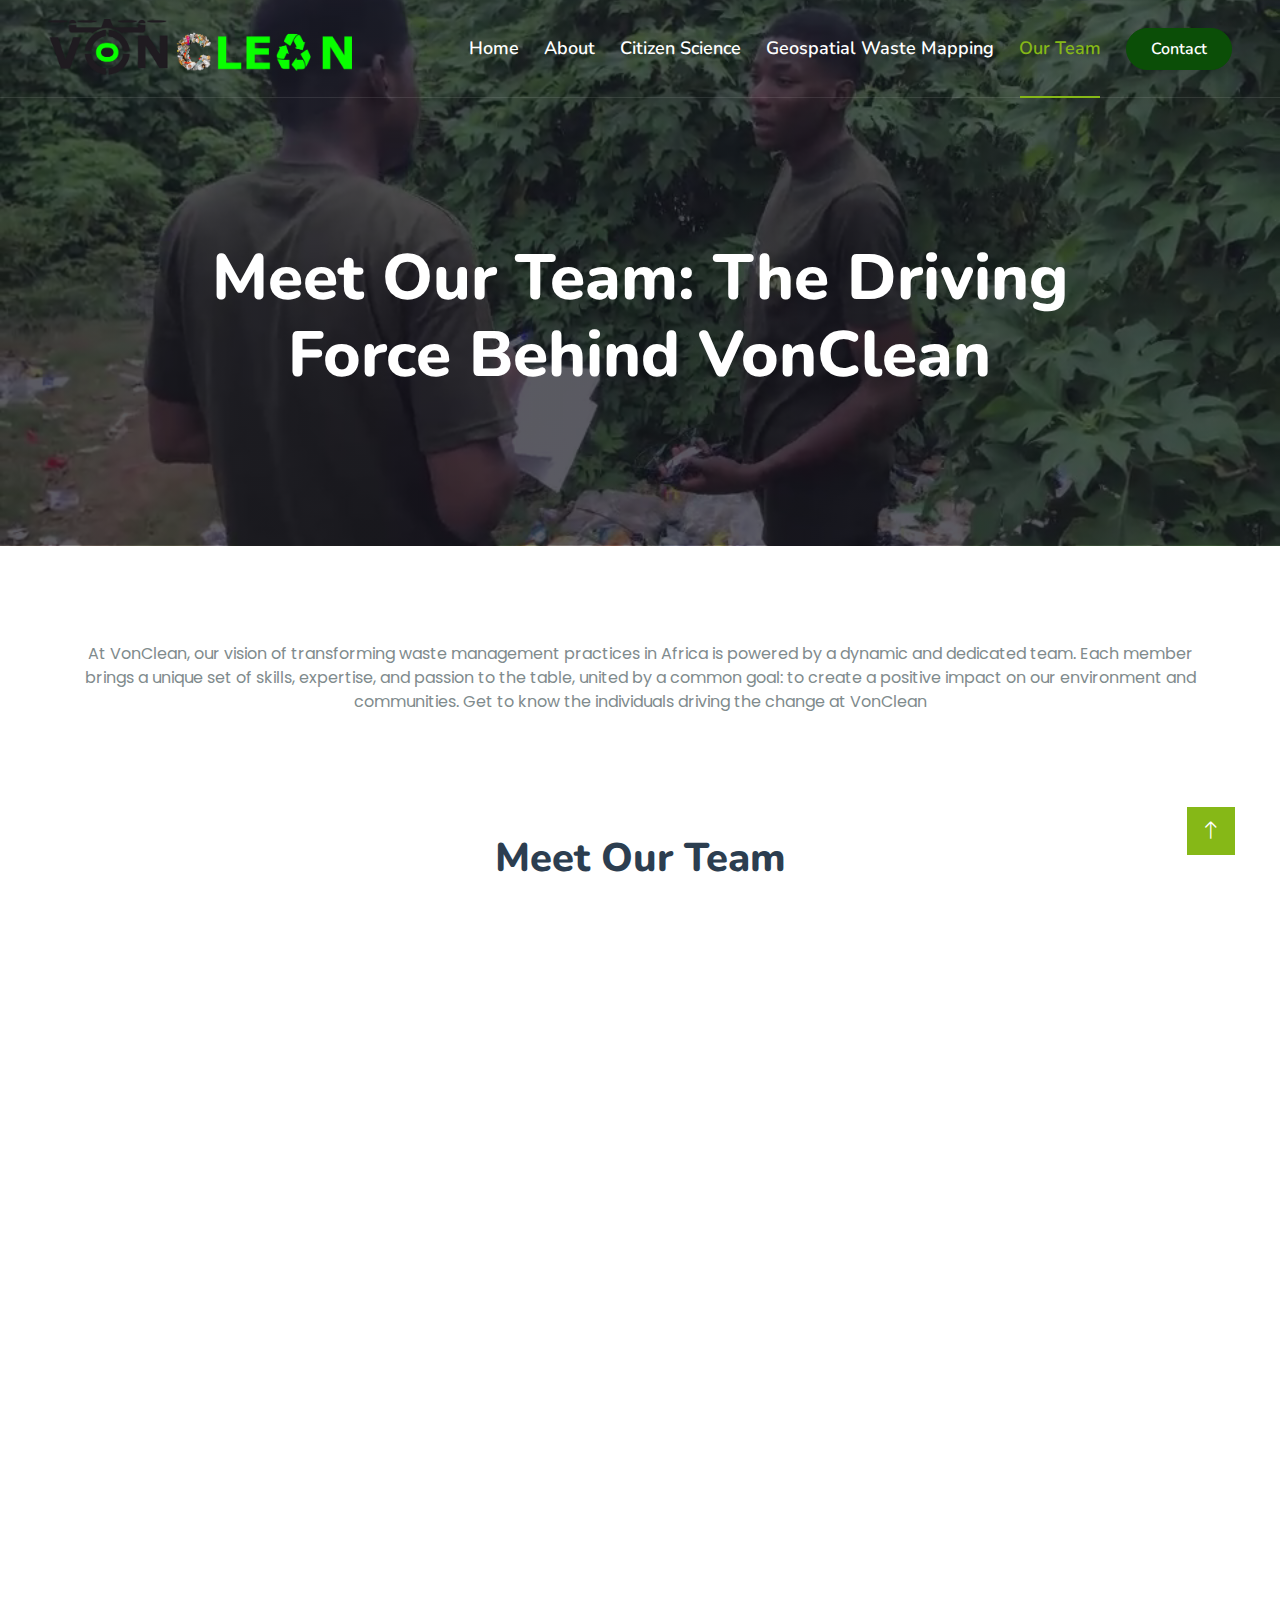
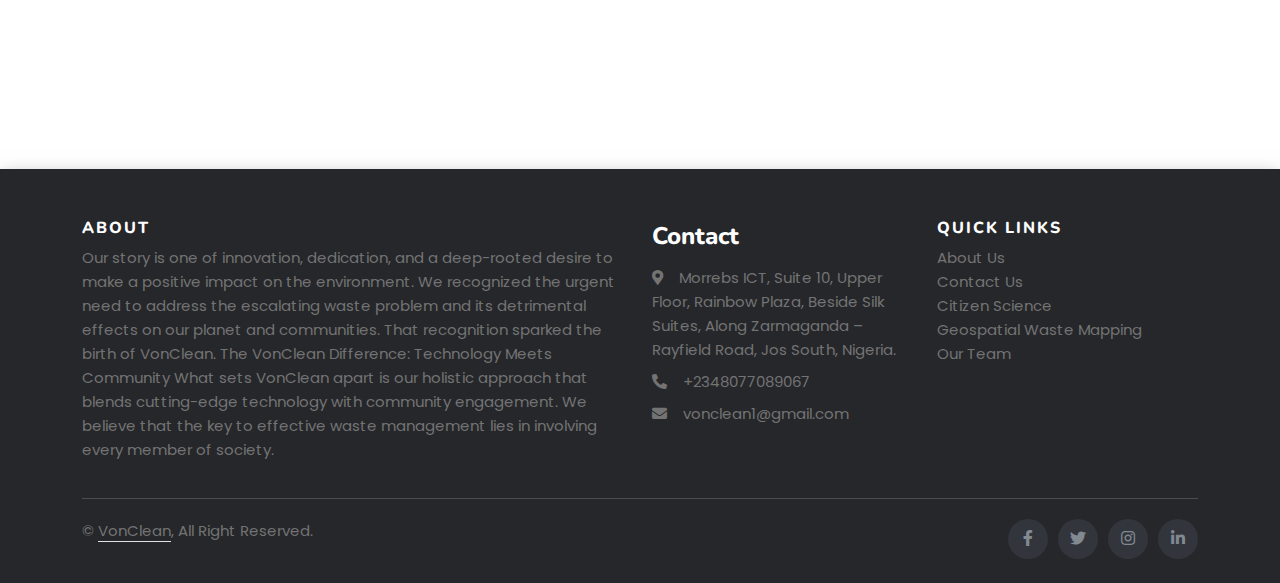
<file: vonclean Website/team.html>
<!DOCTYPE html>
<html lang="en">

<head>
    <meta charset="utf-8">
    <title>Von Clean</title>
    <meta content="width=device-width, initial-scale=1.0" name="viewport">
    <meta content="" name="keywords">
    <meta content="" name="description">

    <!-- Favicon -->
    <link href="img/Backup_of_sdfvfsvsfdc.png" rel="icon">

    <!-- Google Web Fonts -->
    <link rel="preconnect" href="https://fonts.googleapis.com">
    <link rel="preconnect" href="https://fonts.gstatic.com" crossorigin>
    <link href="https://fonts.googleapis.com/css2?family=Heebo:wght@400;500;600&family=Nunito:wght@600;700;800&display=swap" rel="stylesheet">

    <!-- Icon Font Stylesheet -->
    <link href="https://cdnjs.cloudflare.com/ajax/libs/font-awesome/5.10.0/css/all.min.css" rel="stylesheet">
    <link href="https://cdn.jsdelivr.net/npm/bootstrap-icons@1.4.1/font/bootstrap-icons.css" rel="stylesheet">

    <!-- Libraries Stylesheet -->
    <link href="lib/animate/animate.min.css" rel="stylesheet">
    <link href="lib/owlcarousel/assets/owl.carousel.min.css" rel="stylesheet">
    <link href="lib/tempusdominus/css/tempusdominus-bootstrap-4.min.css" rel="stylesheet" />

    <!-- Customized Bootstrap Stylesheet -->
    <link href="css/bootstrap.min.css" rel="stylesheet">

    <!-- Template Stylesheet -->
    <link href="css/style.css" rel="stylesheet">
    <style>
        @import url('https://fonts.googleapis.com/css2?family=Poppins:wght@200;300;400;500;600;700;800;900&display=swap');
*{
    margin:0;
    padding:0;
    box-sizing: border-box;
}
body{
    font-family: 'Poppins', sans-serif;
    min-height: 100vh;
    display: block;
    align-items: center;
    justify-content: center;
}
.site-footer {
  background-color: #26272b;
  padding: 45px 0 20px;
  font-size: 15px;
  line-height: 24px;
  color: #737373;
  box-shadow: 0 10px 20px rgba(0,0,0,0.5);
}
.site-footer hr {
  border-top-color: #bbb;
  opacity: 0.5;
}
.site-footer hr.small {
  margin: 20px 0;
}
.site-footer h6 {
  color: #fff;
  font-size: 16px;
  text-transform: uppercase;
  margin-top: 5px;
  letter-spacing: 2px;
}
.site-footer a {
  color: #737373;
}
.site-footer a:hover {
  color: #fff;
  text-decoration: none;
} 
.footer-links {
  padding-left: 0;
  list-style: none;
}
.footer-links li {
  display: block;
}
.footer-links a {
  color: #737373;
}
.footer-links a:active,
.footer-links a:focus,
.footer-links a:hover {
  color: #fff;
  text-decoration: none;
} 
.site-footer .social-icons {
  text-align: right;
}
.site-footer .social-icons a {
  width: 40px;
  height: 40px;
  line-height: 40px;
  margin-left: 6px;
  margin-right: 0;
  border-radius: 100%;
  background-color: #33353d;
}
.copyright-text {
  margin: 0;
}
@media (max-width: 991px) {
  .site-footer [class^="col-"] {
    margin-bottom: 30px;
  }
}
@media (max-width: 767px) {
  .site-footer {
    padding-bottom: 0;
  }
  .site-footer .copyright-text,
  .site-footer .social-icons {
    text-align: center;
  }
}
.social-icons {
  padding-left: 0;
  margin-bottom: 0;
  list-style: none;
}
.social-icons li {
  display: inline-block;
  margin-bottom: 4px;
} 
.social-icons a {
  background-color: #eceeef;
  color: #818a91;
  font-size: 16px;
  display: inline-block;
  line-height: 44px;
  width: 44px;
  height: 44px;
  text-align: center;
  margin-right: 8px;
  border-radius: 100%;
  -webkit-transition: all 0.2s linear;
  -o-transition: all 0.2s linear;
  transition: all 0.2s linear;
}
.social-icons a:active,
.social-icons a:focus,
.social-icons a:hover {
  color: #fff;
  background-color: #29aafe;
} 
.social-icons a.facebook:hover {
  background-color: #3b5998;
}
.social-icons a.twitter:hover {
  background-color: #00aced;
}
.social-icons a.linkedin:hover {
  background-color: #007bb6;
}
.social-icons a.dribbble:hover {
  background-color: #ea4c89;
}
 

  
    </style>
</head>

<body>
    <!-- Spinner Start -->
    <div id="spinner" class="show bg-white position-fixed translate-middle w-100 vh-100 top-50 start-50 d-flex align-items-center justify-content-center">
        <div class="spinner-border text-primary" style="width: 3rem; height: 3rem;" role="status">
            <span class="sr-only">Loading...</span>
        </div>
    </div>
    <!-- Spinner End -->




 <!-- Navbar & Hero Start -->
 <div class="container-fluid position-relative p-0">
    <nav class="navbar navbar-expand-lg navbar-light px-4 px-lg-5 py-3 py-lg-0" >
        <a href="" class="navbar-brand p-0">
           
            <img src="img/Backup_of_sdfvfsvsfdc.png" alt="Logo">
        </a>
        <button class="navbar-toggler" type="button" data-bs-toggle="collapse" data-bs-target="#navbarCollapse">
            <span class="fa fa-bars"></span>
        </button>
        <div class="collapse navbar-collapse" id="navbarCollapse">
            <div class="navbar-nav ms-auto py-0"  style="font-size: 2px;">
                <a href="index.html" class="nav-item nav-link">Home</a>
                <a href="about.html" class="nav-item nav-link">About</a>
                <a href="service.html" class="nav-item nav-link">Citizen Science</a>
                <a href="package.html" class="nav-item nav-link">Geospatial Waste Mapping</a>
                <a href="team.html" class="nav-item nav-link active">Our Team</a>
               
                </div>
                <a 
            </div>
            <a  class="btn btn-primary rounded-pill py-2 px-4" href="contact.html"  style="background-color: #0B4E07; border-color: #0B4E07;">Contact</a>
        </div>
    </nav>

        <div class="container-fluid bg-primary py-5 mb-5 hero-header">
            <div class="container py-5">
                <div class="row justify-content-center py-5">
                    <div class="col-lg-10 pt-lg-5 mt-lg-5 text-center">
                        <h1 class="display-3 text-white animated slideInDown">Meet Our Team: The Driving Force Behind VonClean
                        </h1>
                        <nav aria-label="breadcrumb">
                           
                        </nav>
                    </div>
                </div>
            </div>
        </div>
    </div>
    <!-- Navbar & Hero End -->

    <div class="container-xxl py-5">
        <div class="container">
            <div class="text-center wow         Up" data-wow-delay="0.1s">
             
                <p class="mb-4">
                    At VonClean, our vision of transforming waste management practices in Africa is powered by a dynamic and dedicated team. Each member brings a unique set of skills, expertise, and passion to the table, united by a common goal: to create a positive impact on our environment and communities. Get to know the individuals driving the change at VonClean                    </p>
            </div>

           
        </div>
    </div>
    <div class="container-xxl py-5">
      <div class="container">
          <div class="text-center  " >
  
              <h1 class="mb-5">Meet Our Team</h1>
          </div>
      
          <div class="row g-10">
     
              <div class="col-lg-3 col-md-10 wow  " data-wow-delay="0.1s">
                  <div class="team-item">
                      <div class="overflow-hidden">
                          <img class="img-fluid" src="img/WhatsApp Image 2024-01-05 at 3.44.56 PM.jpeg" alt="" style="height:300px; width:100%;">
                      </div>
                      <div class="position-relative d-flex justify-content-center" style="margin-top: -19px;">
                          <a class="btn btn-square mx-1" href=""><i class="fab fa-facebook-f"></i></a>
                          <a class="btn btn-square mx-1" href=""><i class="fab fa-twitter"></i></a>
                          <a class="btn btn-square mx-1" href=""><i class="fab fa-instagram"></i></a>
                      </div>
                      <div class="text-center p-4" style="height: 280px;">
                          <h5 class="mb-0">Angela Jinan (CEO)
                          </h5>
                          <small> 
                           -Strategic leader with a proven track record in business development and growth.<br>
                              -Dedicated to fostering innovation and implementing cutting-edge technologies to drive company success.<br>
                           </small>
                              
                              
                              
                              
                              
                          
                      </div>
                  </div>
              </div>
              <div class="col-lg-3 col-md-10 wow  " data-wow-delay="0.1s">
                  <div class="team-item">
                      <div class="overflow-hidden">
                          <img class="img-fluid" src="img/WhatsApp Image 2023-10-05 at 18.59.51_790d1161.jpg" alt="" style="height:300px; width:100%;">
                      </div>
                      <div class="position-relative d-flex justify-content-center" style="margin-top: -19px;">
                          <a class="btn btn-square mx-1" href=""><i class="fab fa-facebook-f"></i></a>
                          <a class="btn btn-square mx-1" href=""><i class="fab fa-twitter"></i></a>
                          <a class="btn btn-square mx-1" href=""><i class="fab fa-instagram"></i></a>
                      </div>
                      <div class="text-center p-4" style="height: 280px;">
                          <h5 class="mb-0">Jonathan Vongchak
                          </h5>
                          <small>  - Visionary leader with a background in environmental science.<br>
                              - Passionate about leveraging technology for sustainable solutions.<br>
                              - Driven by a commitment to reducing waste and promoting recycling.
                           </small>
                      </div>
                  </div>
              </div>
        

          
              <div class="col-lg-3 col-md-6 wow  "  >
                  <div class="team-item">
                      <div class="overflow-hidden">
                          <img class="img-fluid" src="img/1696595106048.jpg"  style="height:300px; width:100%;" alt="">
                      </div>
                      <div class="position-relative d-flex justify-content-center" style="margin-top: -19px;">
                          <a class="btn btn-square mx-1" href=""><i class="fab fa-facebook-f"></i></a>
                          <a class="btn btn-square mx-1" href=""><i class="fab fa-twitter"></i></a>
                          <a class="btn btn-square mx-1" href=""><i class="fab fa-instagram"></i></a>
                      </div>
                      <div class="text-center p-4" style="height: 280px;">
                          <h5 class="mb-0">Ruel Hezekiah Nuffy</h5>
                          <small> - Tech enthusiast with a deep understanding of drone technology.<br>
                              - Aims to revolutionize waste management through innovation.<br>
                              - Committed to creating a cleaner and greener future.
                           </small>
                      </div>
                  </div>
              </div>
              <div class="col-lg-3 col-md-6 wow  " data-wow-delay="0.5s">
                  <div class="team-item">
                      <div class="overflow-hidden">
                          <img class="img-fluid" src="img/WhatsApp Image 2023-10-05 at 18.59.51_b72c6d23.jpg" style="height:300px; width:100%;" alt="">
                      </div>
                      <div class="position-relative d-flex justify-content-center" style="margin-top: -19px;">
                          <a class="btn btn-square mx-1" href=""><i class="fab fa-facebook-f"></i></a>
                          <a class="btn btn-square mx-1" href=""><i class="fab fa-twitter"></i></a>
                          <a class="btn btn-square mx-1" href=""><i class="fab fa-instagram"></i></a>
                      </div>
                      <div class="text-center p-4" style="height: 280px;">
                          <h5 class="mb-0">Temitope Okunbamu</h5>
                          <small>- Operations expert with a track record of optimizing processes.<br>
                              - Ensures the seamless integration of technology into waste management.<br>
                              - Committed to efficiency, resource allocation, and environmental preservation.
                           </small>
                      </div>
                  </div>
              </div><br>
        <br><br>
          
      </div>
</div>
  </div>

    <div class="container-xxl py-5">
        <div class="container">
            <div class="text-center wow         Up" data-wow-delay="0.1s">
             
                <p class="mb-4">
                    Together, we form a diverse and talented team, united by a shared mission to redefine waste management practices in Africa. With expertise in technology, environmental science, data analysis, and community engagement, we are poised to make a meaningful difference. Join us on our journey to a cleaner and greener future with VonClean.

                </div>

           
        </div>
    </div>








  <!-- Footer Start -->
  <footer class="site-footer">
    <div class="container">
      <div class="row">
        <div class="col-sm-12 col-md-6">
          <h6>About</h6>
          <p class="text-justify">Our story is one of innovation, dedication, and a deep-rooted desire to make a positive impact on the environment. We recognized the urgent need to address the escalating waste problem and its detrimental effects on our planet and communities. That recognition sparked the birth of VonClean.

            The VonClean Difference: Technology Meets Community
            What sets VonClean apart is our holistic approach that blends cutting-edge technology with community engagement. We believe that the key to effective waste management lies in involving every member of society.
            </p>
        </div>

        <div class="col-6 col-md-3">
          <h6></h6>
          <ul class="footer-links ">
            <h4 class="text-white mb-3">Contact</h4>
            <p class="mb-2"><i class="fa fa-map-marker-alt me-3"></i>Morrebs ICT, Suite 10, Upper Floor, Rainbow Plaza, Beside Silk Suites, Along Zarmaganda – Rayfield Road, Jos South, Nigeria.</p>
            <p class="mb-2"><i class="fa fa-phone-alt me-3"></i>+2348077089067</p>
            <p class="mb-2"><i class="fa fa-envelope me-3"></i>vonclean1@gmail.com </p>
          </ul>
        </div>

        <div class="col-6 col-md-3">
          <h6>Quick Links</h6>
          <ul class="footer-links">
            <li><a href="about.html">About Us</a></li>
            <li><a href="contact.html">Contact Us</a></li>
            <li><a href="service.html">Citizen Science</a></li>
            <li><a href="package.html">Geospatial Waste Mapping</a></li>
            <li><a href="team.html">Our Team</a></li>
          </ul>
        </div>
      </div>
      <hr class="small">
    </div>
    <div class="container">
      <div class="row">
        <div class="col-md-8 col-sm-6 col-12">
            &copy; <a class="border-bottom" href="#">VonClean</a>, All Right Reserved.

            <!--/*** This template is free as long as you keep the footer author’s credit link/attribution link/backlink. If you'd like to use the template without the footer author’s credit link/attribution link/backlink, you can purchase the Credit Removal License from "https://htmlcodex.com/credit-removal". Thank you for your support. ***/-->
        </div>

        <div class="col-md-4 col-sm-6 col-12">
          <ul class="social-icons">
            <li><a class="facebook" href="https://web.facebook.com/profile.php?id=61550829960792"><i class="fab fa-facebook-f"></i></a></li>
            <li><a class="twitter" href="https://twitter.com/CleanVon18366"><i class="fab fa-twitter"></i></a></li>
            <li><a class="dribbble" href="https://instagram.com/vonclean?igshid=MjEwN2IyYWYwYw"><i class="fab fa-instagram"></i></a></li>
            <li><a class="linkedin" href="https://www.linkedin.com/company/99928020/"><i class="fab fa-linkedin-in"></i></a></li>
          </ul>
        </div>
      </div>
    </div>
  </footer>
   
<script src="https://code.jquery.com/jquery-3.3.1.slim.min.js" integrity="sha384-q8i/X+965DzO0rT7abK41JStQIAqVgRVzpbzo5smXKp4YfRvH+8abtTE1Pi6jizo" crossorigin="anonymous"></script>
<script src="https://cdnjs.cloudflare.com/ajax/libs/popper.js/1.14.3/umd/popper.min.js" integrity="sha384-ZMP7rVo3mIykV+2+9J3UJ46jBk0WLaUAdn689aCwoqbBJiSnjAK/l8WvCWPIPm49" crossorigin="anonymous"></script>
<script src="https://stackpath.bootstrapcdn.com/bootstrap/4.1.3/js/bootstrap.min.js" integrity="sha384-ChfqqxuZUCnJSK3+MXmPNIyE6ZbWh2IMqE241rYiqJxyMiZ6OW/JmZQ5stwEULTy" crossorigin="anonymous"></script>
<!-- Footer End -->



<!-- Footer End -->



    <!-- Back to Top -->
    <a href="#" class="btn btn-lg btn-primary btn-lg-square back-to-top"><i class="bi bi-arrow-up"></i></a>


    <!-- JavaScript Libraries -->
    <script src="https://code.jquery.com/jquery-3.4.1.min.js"></script>
    <script src="https://cdn.jsdelivr.net/npm/bootstrap@5.0.0/dist/js/bootstrap.bundle.min.js"></script>
    <script src="lib/wow/wow.min.js"></script>
    <script src="lib/easing/easing.min.js"></script>
    <script src="lib/waypoints/waypoints.min.js"></script>
    <script src="lib/owlcarousel/owl.carousel.min.js"></script>
    <script src="lib/tempusdominus/js/moment.min.js"></script>
    <script src="lib/tempusdominus/js/moment-timezone.min.js"></script>
    <script src="lib/tempusdominus/js/tempusdominus-bootstrap-4.min.js"></script>

    <!-- Template Javascript -->
    <script src="js/main.js"></script>
</body>

</html>
</file>
<file: vonclean Website/css/style.css>
/********** Template CSS **********/
:root {
    --primary: #86B817;
    --secondary: #FE8800;
    --light: #F5F5F5;
    --dark: #14141F;
}

.fw-medium {
    font-weight: 600 !important;
}

.fw-semi-bold {
    font-weight: 700 !important;
}

.back-to-top {
    position: fixed;
    display: none;
    right: 45px;
    bottom: 45px;
    z-index: 99;
}


/*** Spinner ***/
#spinner {
    opacity: 0;
    visibility: hidden;
    transition: opacity .5s ease-out, visibility 0s linear .5s;
    z-index: 99999;
}

#spinner.show {
    transition: opacity .5s ease-out, visibility 0s linear 0s;
    visibility: visible;
    opacity: 1;
}


/*** Button ***/
.btn {
    font-family: 'Nunito', sans-serif;
    font-weight: 600;
    transition: .5s;
}

.btn.btn-primary,
.btn.btn-secondary {
    color: #FFFFFF;
}

.btn-square {
    width: 38px;
    height: 38px;
}

.btn-sm-square {
    width: 32px;
    height: 32px;
}

.btn-lg-square {
    width: 48px;
    height: 48px;
}

.btn-square,
.btn-sm-square,
.btn-lg-square {
    padding: 0;
    display: flex;
    align-items: center;
    justify-content: center;
    font-weight: normal;
    border-radius: 0px;
}


/*** Navbar ***/
.navbar-light .navbar-nav .nav-link {
    font-family: 'Nunito', sans-serif;
    position: relative;
    margin-right: 25px;
    padding: 35px 0;
    color: #FFFFFF !important;
    font-size: 18px;
    font-weight: 600;
    outline: none;
    transition: .5s;
}

.sticky-top.navbar-light .navbar-nav .nav-link {
    padding: 20px 0;
    color: var(--dark) !important;
}

.navbar-light .navbar-nav .nav-link:hover,
.navbar-light .navbar-nav .nav-link.active {
    color: var(--primary) !important;
}

.navbar-light .navbar-brand img {
    max-height: 60px;
    transition: .5s;
}

.sticky-top.navbar-light .navbar-brand img {
    max-height: 45px;
}

@media (max-width: 991.98px) {
    .sticky-top.navbar-light {
        position: relative;
        background: #FFFFFF;
    }

    .navbar-light .navbar-collapse {
        margin-top: 15px;
        border-top: 1px solid #DDDDDD;
    }

    .navbar-light .navbar-nav .nav-link,
    .sticky-top.navbar-light .navbar-nav .nav-link {
        padding: 10px 0;
        margin-left: 0;
        color: var(--dark) !important;
    }

    .navbar-light .navbar-brand img {
        max-height: 45px;
    }
}

@media (min-width: 992px) {
    .navbar-light {
        position: absolute;
        width: 100%;
        top: 0;
        left: 0;
        border-bottom: 1px solid rgba(256, 256, 256, .1);
        z-index: 999;
    }
    
    .sticky-top.navbar-light {
        position: fixed;
        background: #FFFFFF;
    }

    .navbar-light .navbar-nav .nav-link::before {
        position: absolute;
        content: "";
        width: 0;
        height: 2px;
        bottom: -1px;
        left: 50%;
        background: var(--primary);
        transition: .5s;
    }

    .navbar-light .navbar-nav .nav-link:hover::before,
    .navbar-light .navbar-nav .nav-link.active::before {
        width: calc(100% - 2px);
        left: 1px;
    }

    .navbar-light .navbar-nav .nav-link.nav-contact::before {
        display: none;
    }
}


/*** Hero Header ***/
.hero-header {
    background: linear-gradient(rgba(20, 20, 31, .7), rgba(20, 20, 31, .7)), url(../img/vlcsnap-2023-10-06-03h08m09s844.png);
    background-position: center center;
    background-repeat: no-repeat;
    background-size: cover;
}

.breadcrumb-item + .breadcrumb-item::before {
    color: rgba(255, 255, 255, .5);
}


/*** Section Title ***/
.section-title {
    position: relative;
    display: inline-block;
    text-transform: uppercase;
}

.section-title::before {
    position: absolute;
    content: "";
    width: calc(100% + 80px);
    height: 2px;
    top: 4px;
    left: -40px;
    background: var(--primary);
    z-index: -1;
}

.section-title::after {
    position: absolute;
    content: "";
    width: calc(100% + 120px);
    height: 2px;
    bottom: 5px;
    left: -60px;
    background: var(--primary);
    z-index: -1;
}

.section-title.text-start::before {
    width: calc(100% + 40px);
    left: 0;
}

.section-title.text-start::after {
    width: calc(100% + 60px);
    left: 0;
}


/*** Service ***/
.service-item {
    box-shadow: 0 0 45px rgba(0, 0, 0, .08);
    transition: .5s;
}

.service-item:hover {
    background: var(--primary);
}

.service-item * {
    transition: .5s;
}

.service-item:hover * {
    color: var(--light) !important;
}


/*** Destination ***/
.destination img {
    transition: .5s;
}

.destination a:hover img {
    transform: scale(1.1);
}


/*** Package ***/
.package-item {
    box-shadow: 0 0 45px rgba(0, 0, 0, .08);
}

.package-item img {
    transition: .5s;
}

.package-item:hover img {
    transform: scale(1.1);
}


/*** Booking ***/
.booking {
    background: linear-gradient(rgba(15, 23, 43, .7), rgba(15, 23, 43, .7)), url(../img/booking.jpg);
    background-position: center center;
    background-repeat: no-repeat;
    background-size: cover;
}


/*** Team ***/
.team-item {
    box-shadow: 0 0 45px rgba(0, 0, 0, .08);
}

.team-item img {
    transition: .5s;
}

.team-item:hover img {
    transform: scale(1.1);
}

.team-item .btn {
    background: #FFFFFF;
    color: var(--primary);
    border-radius: 20px;
    border-bottom: 1px solid var(--primary);
}

.team-item .btn:hover {
    background: var(--primary);
    color: #FFFFFF;
}


/*** Testimonial ***/
.testimonial-carousel::before {
    position: absolute;
    content: "";
    top: 0;
    left: 0;
    height: 100%;
    width: 0;
    background: linear-gradient(to right, rgba(255, 255, 255, 1) 0%, rgba(255, 255, 255, 0) 100%);
    z-index: 1;
}

.testimonial-carousel::after {
    position: absolute;
    content: "";
    top: 0;
    right: 0;
    height: 100%;
    width: 0;
    background: linear-gradient(to left, rgba(255, 255, 255, 1) 0%, rgba(255, 255, 255, 0) 100%);
    z-index: 1;
}

@media (min-width: 768px) {
    .testimonial-carousel::before,
    .testimonial-carousel::after {
        width: 200px;
    }
}

@media (min-width: 992px) {
    .testimonial-carousel::before,
    .testimonial-carousel::after {
        width: 300px;
    }
}

.testimonial-carousel .owl-item .testimonial-item,
.testimonial-carousel .owl-item.center .testimonial-item * {
    transition: .5s;
}

.testimonial-carousel .owl-item.center .testimonial-item {
    background: var(--primary) !important;
    border-color: var(--primary) !important;
}

.testimonial-carousel .owl-item.center .testimonial-item * {
    color: #FFFFFF !important;
}

.testimonial-carousel .owl-dots {
    margin-top: 24px;
    display: flex;
    align-items: flex-end;
    justify-content: center;
}

.testimonial-carousel .owl-dot {
    position: relative;
    display: inline-block;
    margin: 0 5px;
    width: 15px;
    height: 15px;
    border: 1px solid #CCCCCC;
    border-radius: 15px;
    transition: .5s;
}

.testimonial-carousel .owl-dot.active {
    background: var(--primary);
    border-color: var(--primary);
}


/*** Footer ***/
.footer .btn.btn-social {
    margin-right: 5px;
    width: 35px;
    height: 35px;
    display: flex;
    align-items: center;
    justify-content: center;
    color: var(--light);
    font-weight: normal;
    border: 1px solid #FFFFFF;
    border-radius: 35px;
    transition: .3s;
}

.footer .btn.btn-social:hover {
    color: var(--primary);
}

.footer .btn.btn-link {
    display: block;
    margin-bottom: 5px;
    padding: 0;
    text-align: left;
    color: #FFFFFF;
    font-size: 15px;
    font-weight: normal;
    text-transform: capitalize;
    transition: .3s;
}

.footer .btn.btn-link::before {
    position: relative;
    content: "\f105";
    font-family: "Font Awesome 5 Free";
    font-weight: 900;
    margin-right: 10px;
}

.footer .btn.btn-link:hover {
    letter-spacing: 1px;
    box-shadow: none;
}

.footer .copyright {
    padding: 25px 0;
    font-size: 15px;
    border-top: 1px solid rgba(256, 256, 256, .1);
}

.footer .copyright a {
    color: var(--light);
}

.footer .footer-menu a {
    margin-right: 15px;
    padding-right: 15px;
    border-right: 1px solid rgba(255, 255, 255, .1);
}

.footer .footer-menu a:last-child {
    margin-right: 0;
    padding-right: 0;
    border-right: none;
}
</file>
